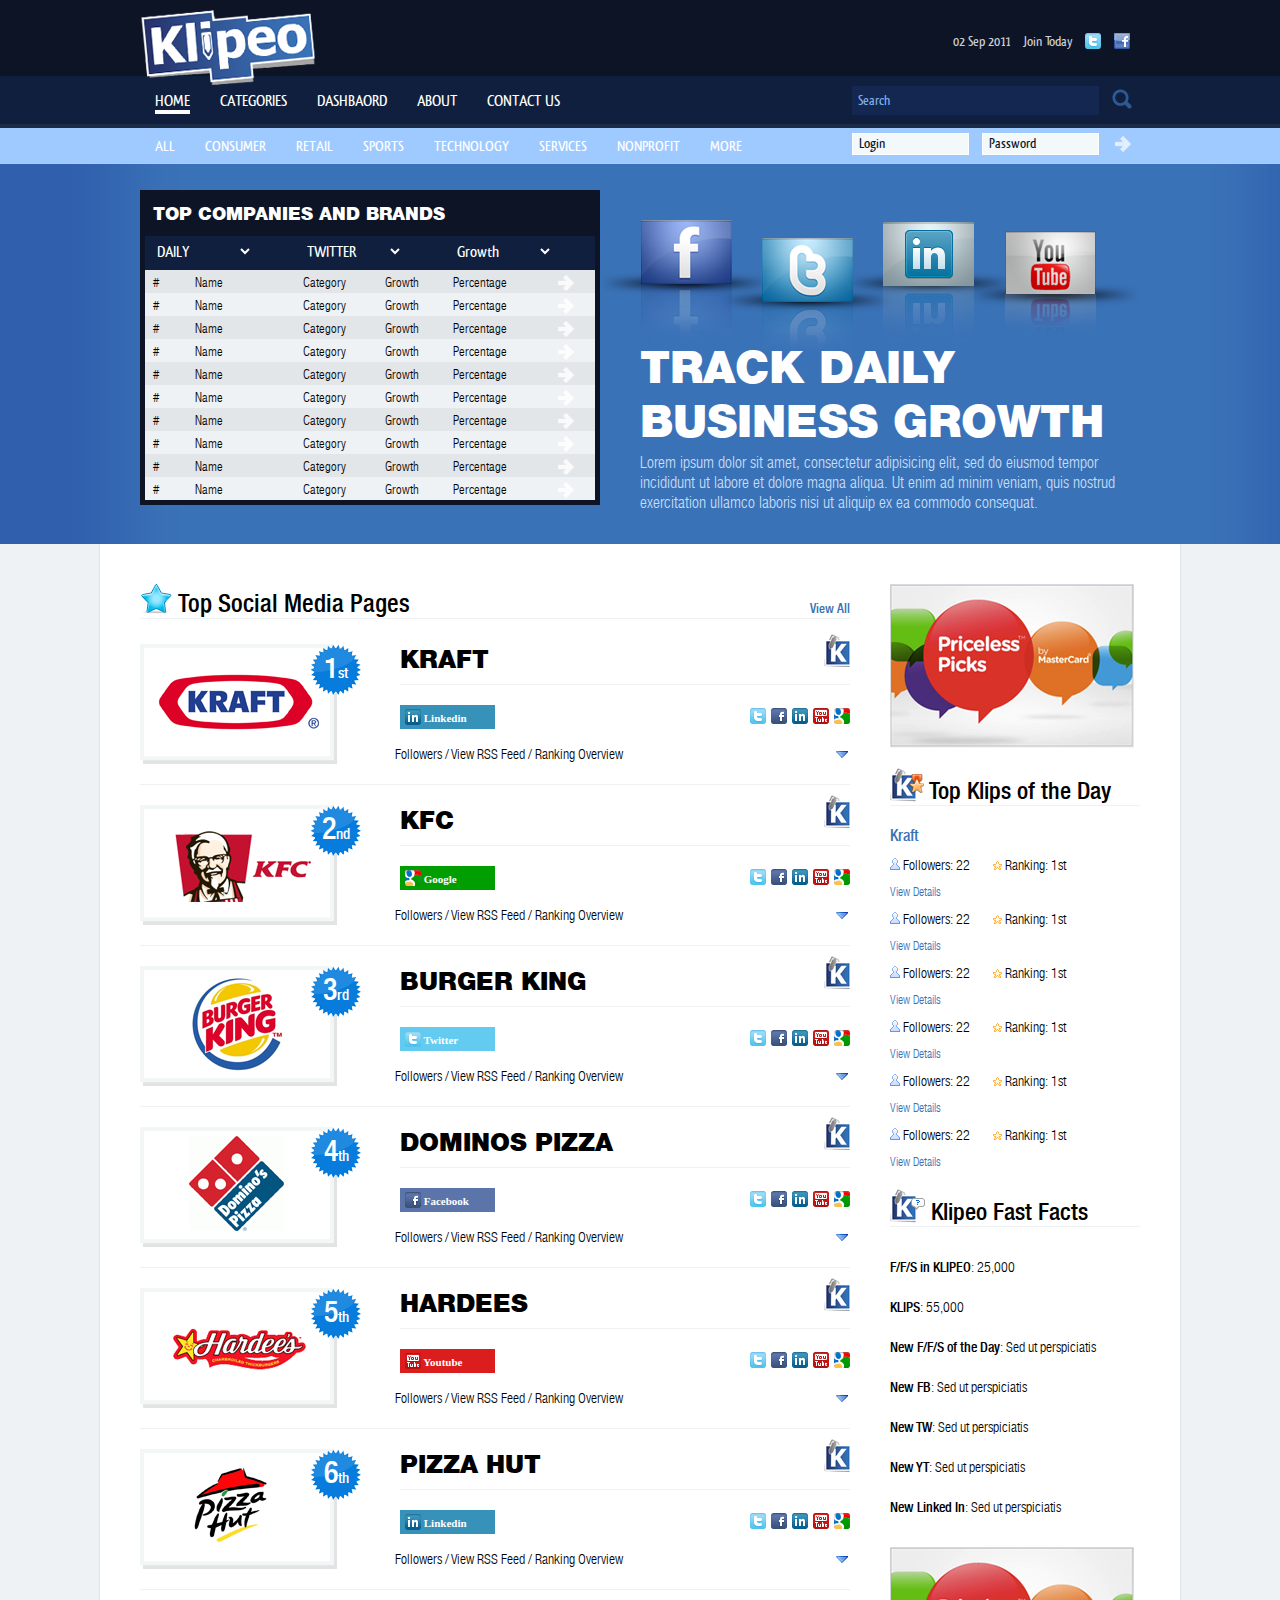
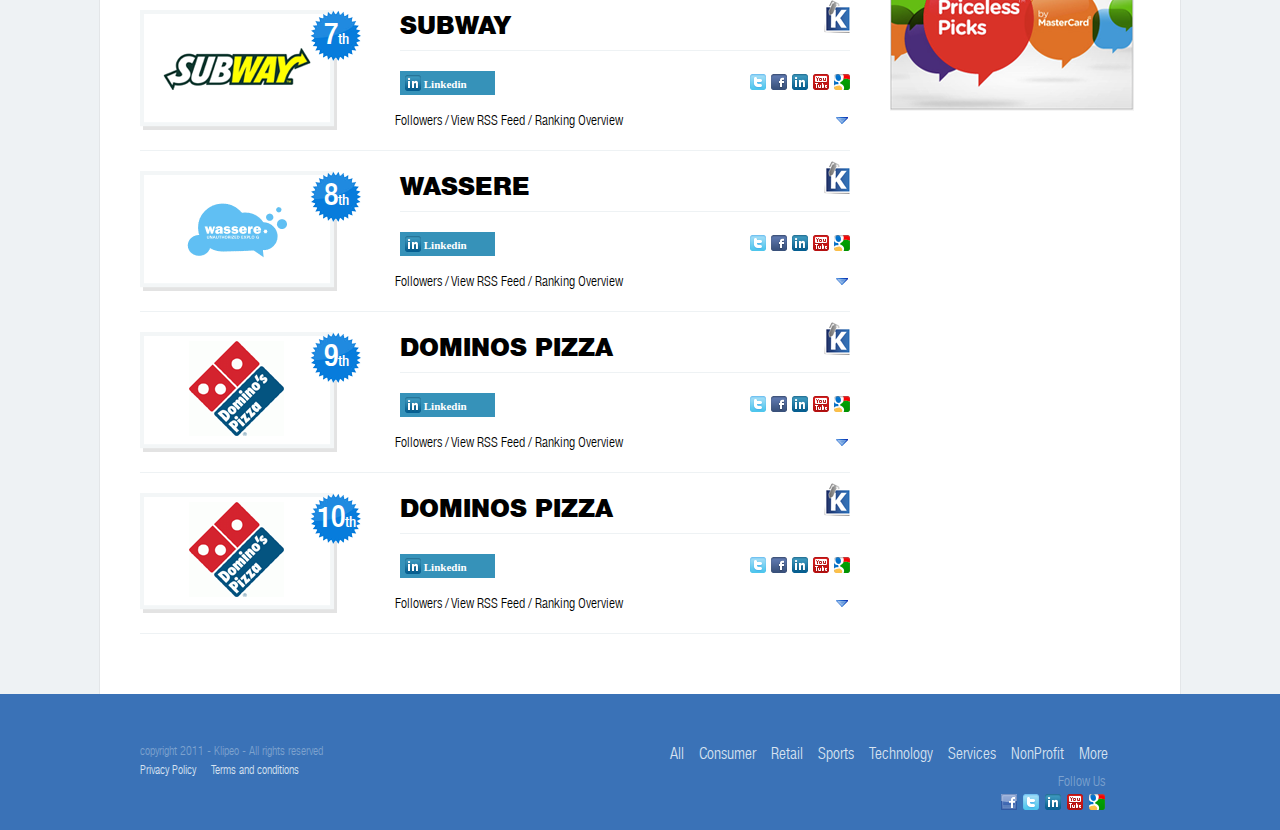
<file: index.html>
<!DOCTYPE html PUBLIC "-//W3C//DTD XHTML 1.0 Transitional//EN" "http://www.w3.org/TR/xhtml1/DTD/xhtml1-transitional.dtd">
<html xmlns="http://www.w3.org/1999/xhtml">
<head>
<meta http-equiv="Content-Type" content="text/html; charset=utf-8" />
<title>KLIPEO</title>
<link href="css/reset.css" rel="stylesheet" type="text/css" />
<link href="fonts/fonts.css" rel="stylesheet" type="text/css" />
<link href="css/global.css" rel="stylesheet" type="text/css" media="screen" />
<script type="text/javascript" src="js/jquery.js"></script>
<script src="SpryAssets/SpryCollapsiblePanel.js" type="text/javascript"></script>
<link href="SpryAssets/SpryCollapsiblePanel.css" rel="stylesheet" type="text/css" />
</head>

<body>
<div id="wrapper">
  <div id="header-container">
    <div id="header">
      <div class="logo"><a href="index.html"><img src="images/klipeo-logo.png" alt="Klipeo" width="176" height="75" border="0" /></a></div><!--end logo-->
      
      <div class="date">
        <span><a href="#">02 Sep 2011</a></span>
        <span><a href="#">Join Today</a></span>
        <span><a href="#"><img src="images/icon-m-twitter.png" alt="t" width="16" height="16" border="0" style="margin-bottom:-3px;" /></a></span>
        <span><a href="#"><img src="images/icon-m-facebook.png" alt="f" width="16" height="16" border="0" style="margin-bottom:-3px;"/></a></span>
      </div><!--end date-->
      
      <div class="clearfloat"></div>
      
      <div id="navigation">
        
        <div class="navigation-main">
        <ul>
          <li class="select"><a href="index.html">HOME</a></li>
          <li><a href="categories.html">CATEGORIES</a></li>
          <li><a href="dashboard.html">DASHBAORD</a></li>
          <li><a href="about.html">ABOUT</a></li>
          <li><a href="contact.html">CONTACT US</a></li>
        </ul>
        </div><!--end navigation main-->
        
        <div class="search">
          <form>
            <input name="search" type="text" value="Search" class="search-fld" />
            <input name="go" type="button" class="search-bt" />
          </form>
        </div><!-- end search -->
        
        <div class="clearfloat"></div>
        <div class="navigation-sub">
          <ul>
            <li><a href="all.html">ALL</a></li>
            <li><a href="consumer.html">CONSUMER</a></li>
            <li><a href="retail.html">RETAIL</a></li>
            <li><a href="sports.html">SPORTS</a></li>
            <li><a href="technology.html">TECHNOLOGY</a></li>
            <li><a href="services.html">SERVICES</a></li>
            <li><a href="nonprofit.html">NONPROFIT</a></li>
            <li><a href="more.html">MORE</a></li>
          </ul>
        </div><!--end navigation-sub-->
        
        <div class="login">
          <form>
            <input name="login" type="text" value="Login" id="login" class="login-fld" />
            <input name="password" type="text" value="Password" id="password" class="login-fld" />
            <input name="logingo" type="button" class="login-bt" value=" " />
          </form>
        </div><!--end login-->
      </div><!-- end navigation -->
    </div><!--end header-->
  </div><!--end header container-->
  
  <div class="clearfloat"></div>
  
  <div id="banner-container">
    <div id="banner">
      <div class="banner-left">
        <div class="banner-table">
        	<table width="100%" border="0" cellspacing="0" cellpadding="0">
            <thead class="thead">
              <tr>
                <th height="25" colspan="6" align="left" class="th-padd">TOP COMPANIES AND BRANDS</th>
              </tr>
             </thead>
             
             <thead class="thead2">
              <tr>
                <td colspan="2"class="th-padd2">
                 <select name="DAILY" class="th-drop" >
                  <option>DAILY</option>
                 </select>
                </td>
                <td colspan="2"class="th-padd2">
                 <select name="TWITTER" class="th-drop" >
                  <option>TWITTER</option>
                 </select>
                </td>
                <td colspan="2"class="th-padd2">
                 <select name="GROWTH" class="th-drop" >
                  <option>Growth</option>
                 </select>
                </td>
              </tr>
             </thead>
             <tbody>
              <tr class="td1">
                <td class="td-padd3"><a href="#3">#</a></td>
                <td class="td-padd3"><a href="#">Name</a></td>
                <td class="td-padd3"><a href="#">Category</a></td>
                <td class="td-padd3"><a href="#">Growth</a></td>
                <td class="td-padd3"><a href="#">Percentage</a></td>
                <td class="td-padd3"><a href="#">
                <img src="images/icon-arrow.png" alt="&gt;" width="20" height="21" border="0" class="table-arr" /></a>
                </td>
              </tr>
              <tr class="td2">
                <td class="td-padd3"><a href="#3">#</a></td>
                <td class="td-padd3"><a href="#">Name</a></td>
                <td class="td-padd3"><a href="#">Category</a></td>
                <td class="td-padd3"><a href="#">Growth</a></td>
                <td class="td-padd3"><a href="#">Percentage</a></td>
                <td class="td-padd3"><a href="#">
                <img src="images/icon-arrow.png" alt="&gt;" width="20" height="21" border="0" class="table-arr" /></a>
                </td>
              </tr>
              <tr class="td1">
                <td class="td-padd3"><a href="#3">#</a></td>
                <td class="td-padd3"><a href="#">Name</a></td>
                <td class="td-padd3"><a href="#">Category</a></td>
                <td class="td-padd3"><a href="#">Growth</a></td>
                <td class="td-padd3"><a href="#">Percentage</a></td>
                <td class="td-padd3"><a href="#">
                <img src="images/icon-arrow.png" alt="&gt;" width="20" height="21" border="0" class="table-arr" /></a>
                </td>
              </tr>
              <tr class="td2">
                <td class="td-padd3"><a href="#3">#</a></td>
                <td class="td-padd3"><a href="#">Name</a></td>
                <td class="td-padd3"><a href="#">Category</a></td>
                <td class="td-padd3"><a href="#">Growth</a></td>
                <td class="td-padd3"><a href="#">Percentage</a></td>
                <td class="td-padd3"><a href="#">
                <img src="images/icon-arrow.png" alt="&gt;" width="20" height="21" border="0" class="table-arr" /></a>
                </td>
              </tr>
              <tr class="td1">
                <td class="td-padd3"><a href="#3">#</a></td>
                <td class="td-padd3"><a href="#">Name</a></td>
                <td class="td-padd3"><a href="#">Category</a></td>
                <td class="td-padd3"><a href="#">Growth</a></td>
                <td class="td-padd3"><a href="#">Percentage</a></td>
                <td class="td-padd3"><a href="#">
                <img src="images/icon-arrow.png" alt="&gt;" width="20" height="21" border="0" class="table-arr" /></a>
                </td>
              </tr>
              <tr class="td2">
                <td class="td-padd3"><a href="#3">#</a></td>
                <td class="td-padd3"><a href="#">Name</a></td>
                <td class="td-padd3"><a href="#">Category</a></td>
                <td class="td-padd3"><a href="#">Growth</a></td>
                <td class="td-padd3"><a href="#">Percentage</a></td>
                <td class="td-padd3"><a href="#">
                <img src="images/icon-arrow.png" alt="&gt;" width="20" height="21" border="0" class="table-arr" /></a>
                </td>
              </tr>
              <tr class="td1">
                <td class="td-padd3"><a href="#3">#</a></td>
                <td class="td-padd3"><a href="#">Name</a></td>
                <td class="td-padd3"><a href="#">Category</a></td>
                <td class="td-padd3"><a href="#">Growth</a></td>
                <td class="td-padd3"><a href="#">Percentage</a></td>
                <td class="td-padd3"><a href="#">
                <img src="images/icon-arrow.png" alt="&gt;" width="20" height="21" border="0" class="table-arr" /></a>
                </td>
              </tr>
              <tr class="td2">
                <td class="td-padd3"><a href="#3">#</a></td>
                <td class="td-padd3"><a href="#">Name</a></td>
                <td class="td-padd3"><a href="#">Category</a></td>
                <td class="td-padd3"><a href="#">Growth</a></td>
                <td class="td-padd3"><a href="#">Percentage</a></td>
                <td class="td-padd3"><a href="#">
                <img src="images/icon-arrow.png" alt="&gt;" width="20" height="21" border="0" class="table-arr" /></a>
                </td>
              </tr>
              <tr class="td1">
                <td class="td-padd3"><a href="#3">#</a></td>
                <td class="td-padd3"><a href="#">Name</a></td>
                <td class="td-padd3"><a href="#">Category</a></td>
                <td class="td-padd3"><a href="#">Growth</a></td>
                <td class="td-padd3"><a href="#">Percentage</a></td>
                <td class="td-padd3"><a href="#">
                <img src="images/icon-arrow.png" alt="&gt;" width="20" height="21" border="0" class="table-arr" /></a>
                </td>
              </tr>
              <tr class="td2">
                <td class="td-padd3"><a href="#3">#</a></td>
                <td class="td-padd3"><a href="#">Name</a></td>
                <td class="td-padd3"><a href="#">Category</a></td>
                <td class="td-padd3"><a href="#">Growth</a></td>
                <td class="td-padd3"><a href="#">Percentage</a></td>
                <td class="td-padd3"><a href="#">
                <img src="images/icon-arrow.png" alt="&gt;" width="20" height="21" border="0" class="table-arr" /></a>
                </td>
              </tr>

             </tbody>
            </table>

        </div>
        
      </div><!-- end banner left-->
      <div class="banner-right">
        <h1>TRACK DAILY BUSINESS GROWTH</h1>
        <p>Lorem ipsum dolor sit amet, consectetur adipisicing elit, sed do eiusmod tempor incididunt ut labore et dolore magna aliqua. Ut enim ad minim veniam, quis nostrud exercitation ullamco laboris nisi ut aliquip ex ea commodo consequat.</p>
      </div><!--end banner right-->
    </div><!-- end banner-->
  </div><!-- end banner-container -->
  
  <div class="clearfloat"></div>
  
  <div id="content">
    <div class="content-left">
      <div class="content-header">
        <h1>
        <img src="images/icon-topmedia.png" alt=" " width="33" height="31" /> Top Social Media Pages</h1>
        <h2><a href="#">View All</a></h2>
      </div><!--end content-header-->
      
      <div class="clearfloat"></div>
      
      <!--------------BOX START---------------->
      <div class="stat-box">
      <div class="badge">1<sup>st</sup></div>
        <div class="comp-logo"> <a href="#"><img src="images/comp-kraft.png" alt="Kraft" width="197" height="120" border="0" /></a>
        </div> 
        <!--end comp-logo-->
        
        <div class="comp-info">
          <div class="comp-info-header">
            <h1>KRAFT</h1>
            <div class="klip"><a href="#"><img src="images/icon-klip.png" alt="K" width="26" height="33" border="0" /></a></div>
          </div><!--end comp-info-header-->
          
          <div class="clearfloat"></div>
          <div class="linkedin">
              <a href="#"><img src="images/icon-s-linkedin.png" alt="Ln" width="16" height="16" border="0" class="comp-img" /> Linkedin
              </a>
          </div>
          
          <div class="socialicons">
            <a href="#"><img src="images/icon-s-twitter.png" alt="t" border="0" /></a>
            <a href="#"><img src="images/icon-s-facebook.png" alt="f" border="0" /></a>
            <a href="#"><img src="images/icon-s-linkedin.png" alt="ln" border="0" /></a>
            <a href="#"><img src="images/icon-s-youtube.png" alt="yt" border="0" /></a>
            <a href="#"><img src="images/icon-s-google.png" alt="g" border="0" /></a>
          </div>
          
        </div><!--end comp-info-->
        <div class="clearfloat"></div>
        
        <div class="info-links">
        <div id="CollapsiblePanel1" class="CollapsiblePanel">
          <div class="CollapsiblePanelTab" tabindex="0">
          <p>Followers  /  View RSS Feed  / Ranking Overview</p>
          </div>
          <div class="CollapsiblePanelContent">
           
           <div class="info-box1">
             <h1><img src="images/icon-follow.png" width="14" height="15" alt=" " /> Followers</h1>
               <ul>
                 <li><a href="#">Total Growth Percentage</a></li>
                 <li><a href="#">Followers on Page</a> Today</li>
                 <li><a href="#">Followers on Page</a> Overall</li>
                 <li><a href="#">Social Media Followers</a> Today</li>
                 <li><a href="#">Social Media Followers</a> Overall</li>
               </ul>
           </div><!--end infobox1-->
           
           <div class="info-box2">
             <h1><img src="images/icon-rss.png" width="16" height="16" alt=" " /> View RSS Feed</h1>
               <ul>
                <li><a href="#">Todays News:</a> Sed ut perspiciatis unde </li>
                <li><a href="#">Top News:</a> Sed ut perspiciatis unde omnis </li>
                <li><a href="#">Yesterdays News:</a> Sed ut perspiciatis unde</li>
                <li><a href="#">Todays News:</a> Sed ut perspiciatis unde </li>
                <li><a href="#">Top News:</a> Sed ut perspiciatis unde omnis </li>
                <li><a href="#">Yesterdays News:</a> Sed ut perspiciatis unde</li>
               </ul>
           </div><!--end infobox1-->
           
           <div class="info-box3">
             <h1><img src="images/icon-rank.png" width="14" height="19" alt=" " /> Ranking Overview</h1>
               <ul>
                <li><a href="#">Daily Rank</a> 20%</li>
                <li><a href="#">Daily Rank</a> 1st</li>
                <li><a href="#">Daily Rank in Category</a> 20%</li>
                <li><a href="#">Daily Rank in Category</a> 1st</li>
                <li><a href="#">Overall Rank</a> 20%</li>
                <li><a href="#">Overall Rank</a> 1st</li>
                <li><a href="#">Overall Rank in Category</a> 20%</li>
                <li><a href="#">Overall Rank in Category</a> 1st</li>
               </ul>
           </div><!--end infobox1-->
          </div><!-- end collapsable table content-->
        </div><!--end collapsable-->
        </div><!--endinfo links-->
      </div><!--end stat-box-->
      <!--------------BOX END---------------->
      
      <!--------------BOX START---------------->
      <div class="stat-box">
      <div class="badge">2<sup>nd</sup></div>
        <div class="comp-logo"> <a href="#"><img src="images/comp-kfc.png" alt="Kraft" width="197" height="120" border="0" /></a>
        </div> 
        <!--end comp-logo-->
        
        <div class="comp-info">
          <div class="comp-info-header">
            <h1>KFC</h1>
            <div class="klip"><a href="#"><img src="images/icon-klip.png" alt="K" width="26" height="33" border="0" /></a></div>
          </div><!--end comp-info-header-->
          
          <div class="clearfloat"></div>
          <div class="google">
              <a href="#"><img src="images/icon-s-google.png" alt="Ln" width="16" height="16" border="0" class="comp-img" /> Google
              </a>
          </div>
          
          <div class="socialicons">
            <a href="#"><img src="images/icon-s-twitter.png" alt="t" border="0" /></a>
            <a href="#"><img src="images/icon-s-facebook.png" alt="f" border="0" /></a>
            <a href="#"><img src="images/icon-s-linkedin.png" alt="ln" border="0" /></a>
            <a href="#"><img src="images/icon-s-youtube.png" alt="yt" border="0" /></a>
            <a href="#"><img src="images/icon-s-google.png" alt="g" border="0" /></a>
          </div>
          
        </div><!--end comp-info-->
        <div class="clearfloat"></div>
        
        <div class="info-links">
        <div id="CollapsiblePanel2" class="CollapsiblePanel">
          <div class="CollapsiblePanelTab" tabindex="1">
          <p>Followers  /  View RSS Feed  / Ranking Overview</p>
          </div>
          <div class="CollapsiblePanelContent">
           
           <div class="info-box1">
             <h1><img src="images/icon-follow.png" width="14" height="15" alt=" " /> Followers</h1>
               <ul>
                 <li><a href="#">Total Growth Percentage</a></li>
                 <li><a href="#">Followers on Page</a> Today</li>
                 <li><a href="#">Followers on Page</a> Overall</li>
                 <li><a href="#">Social Media Followers</a> Today</li>
                 <li><a href="#">Social Media Followers</a> Overall</li>
               </ul>
           </div><!--end infobox1-->
           
           <div class="info-box2">
             <h1><img src="images/icon-rss.png" width="16" height="16" alt=" " /> View RSS Feed</h1>
               <ul>
                <li><a href="#">Todays News:</a> Sed ut perspiciatis unde </li>
                <li><a href="#">Top News:</a> Sed ut perspiciatis unde omnis </li>
                <li><a href="#">Yesterdays News:</a> Sed ut perspiciatis unde</li>
                <li><a href="#">Todays News:</a> Sed ut perspiciatis unde </li>
                <li><a href="#">Top News:</a> Sed ut perspiciatis unde omnis </li>
                <li><a href="#">Yesterdays News:</a> Sed ut perspiciatis unde</li>
               </ul>
           </div><!--end infobox1-->
           
           <div class="info-box3">
             <h1><img src="images/icon-rank.png" width="14" height="19" alt=" " /> Ranking Overview</h1>
               <ul>
                <li><a href="#">Daily Rank</a> 20%</li>
                <li><a href="#">Daily Rank</a> 1st</li>
                <li><a href="#">Daily Rank in Category</a> 20%</li>
                <li><a href="#">Daily Rank in Category</a> 1st</li>
                <li><a href="#">Overall Rank</a> 20%</li>
                <li><a href="#">Overall Rank</a> 1st</li>
                <li><a href="#">Overall Rank in Category</a> 20%</li>
                <li><a href="#">Overall Rank in Category</a> 1st</li>
               </ul>
           </div><!--end infobox1-->
          </div><!-- end collapsable table content-->
        </div><!--end collapsable-->
        </div><!--endinfo links-->
      </div><!--end stat-box-->
      <!--------------BOX END---------------->    
    
      <!--------------BOX START---------------->
      <div class="stat-box">
      <div class="badge">3<sup>rd</sup></div>
        <div class="comp-logo"> <a href="#"><img src="images/comp-burgerking.png" alt="Kraft" width="197" height="120" border="0" /></a>
        </div> 
        <!--end comp-logo-->
        
        <div class="comp-info">
          <div class="comp-info-header">
            <h1>BURGER KING</h1>
            <div class="klip"><a href="#"><img src="images/icon-klip.png" alt="K" width="26" height="33" border="0" /></a></div>
          </div><!--end comp-info-header-->
          
          <div class="clearfloat"></div>
          <div class="twitter">
              <a href="#"><img src="images/icon-s-twitter.png" alt="Ln" width="16" height="16" border="0" class="comp-img" /> Twitter
              </a>
          </div>
          
          <div class="socialicons">
            <a href="#"><img src="images/icon-s-twitter.png" alt="t" border="0" /></a>
            <a href="#"><img src="images/icon-s-facebook.png" alt="f" border="0" /></a>
            <a href="#"><img src="images/icon-s-linkedin.png" alt="ln" border="0" /></a>
            <a href="#"><img src="images/icon-s-youtube.png" alt="yt" border="0" /></a>
            <a href="#"><img src="images/icon-s-google.png" alt="g" border="0" /></a>
          </div>
          
        </div><!--end comp-info-->
        <div class="clearfloat"></div>
        
        <div class="info-links">
        <div id="CollapsiblePanel3" class="CollapsiblePanel">
          <div class="CollapsiblePanelTab" tabindex="2">
          <p>Followers  /  View RSS Feed  / Ranking Overview</p>
          </div>
          <div class="CollapsiblePanelContent">
           
           <div class="info-box1">
             <h1><img src="images/icon-follow.png" width="14" height="15" alt=" " /> Followers</h1>
               <ul>
                 <li><a href="#">Total Growth Percentage</a></li>
                 <li><a href="#">Followers on Page</a> Today</li>
                 <li><a href="#">Followers on Page</a> Overall</li>
                 <li><a href="#">Social Media Followers</a> Today</li>
                 <li><a href="#">Social Media Followers</a> Overall</li>
               </ul>
           </div><!--end infobox1-->
           
           <div class="info-box2">
             <h1><img src="images/icon-rss.png" width="16" height="16" alt=" " /> View RSS Feed</h1>
               <ul>
                <li><a href="#">Todays News:</a> Sed ut perspiciatis unde </li>
                <li><a href="#">Top News:</a> Sed ut perspiciatis unde omnis </li>
                <li><a href="#">Yesterdays News:</a> Sed ut perspiciatis unde</li>
                <li><a href="#">Todays News:</a> Sed ut perspiciatis unde </li>
                <li><a href="#">Top News:</a> Sed ut perspiciatis unde omnis </li>
                <li><a href="#">Yesterdays News:</a> Sed ut perspiciatis unde</li>
               </ul>
           </div><!--end infobox1-->
           
           <div class="info-box3">
             <h1><img src="images/icon-rank.png" width="14" height="19" alt=" " /> Ranking Overview</h1>
               <ul>
                <li><a href="#">Daily Rank</a> 20%</li>
                <li><a href="#">Daily Rank</a> 1st</li>
                <li><a href="#">Daily Rank in Category</a> 20%</li>
                <li><a href="#">Daily Rank in Category</a> 1st</li>
                <li><a href="#">Overall Rank</a> 20%</li>
                <li><a href="#">Overall Rank</a> 1st</li>
                <li><a href="#">Overall Rank in Category</a> 20%</li>
                <li><a href="#">Overall Rank in Category</a> 1st</li>
               </ul>
           </div><!--end infobox1-->
          </div><!-- end collapsable table content-->
        </div><!--end collapsable-->
        </div><!--endinfo links-->
      </div><!--end stat-box-->
      <!--------------BOX END---------------->    
    
      <!--------------BOX START---------------->
      <div class="stat-box">
      <div class="badge">4<sup>th</sup></div>
        <div class="comp-logo"> <a href="#"><img src="images/comp-dominos.png" alt="Kraft" width="197" height="120" border="0" /></a>
        </div> 
        <!--end comp-logo-->
        
        <div class="comp-info">
          <div class="comp-info-header">
            <h1>DOMINOS PIZZA</h1>
            <div class="klip"><a href="#"><img src="images/icon-klip.png" alt="K" width="26" height="33" border="0" /></a></div>
          </div><!--end comp-info-header-->
          
          <div class="clearfloat"></div>
          <div class="facebook">
              <a href="#"><img src="images/icon-s-facebook.png" alt="Ln" width="16" height="16" border="0" class="comp-img" /> Facebook
              </a>
          </div>
          
          <div class="socialicons">
            <a href="#"><img src="images/icon-s-twitter.png" alt="t" border="0" /></a>
            <a href="#"><img src="images/icon-s-facebook.png" alt="f" border="0" /></a>
            <a href="#"><img src="images/icon-s-linkedin.png" alt="ln" border="0" /></a>
            <a href="#"><img src="images/icon-s-youtube.png" alt="yt" border="0" /></a>
            <a href="#"><img src="images/icon-s-google.png" alt="g" border="0" /></a>
          </div>
          
        </div><!--end comp-info-->
        <div class="clearfloat"></div>
        
        <div class="info-links">
        <div id="CollapsiblePanel4" class="CollapsiblePanel">
          <div class="CollapsiblePanelTab" tabindex="3">
          <p>Followers  /  View RSS Feed  / Ranking Overview</p>
          </div>
          <div class="CollapsiblePanelContent">
           
           <div class="info-box1">
             <h1><img src="images/icon-follow.png" width="14" height="15" alt=" " /> Followers</h1>
               <ul>
                 <li><a href="#">Total Growth Percentage</a></li>
                 <li><a href="#">Followers on Page</a> Today</li>
                 <li><a href="#">Followers on Page</a> Overall</li>
                 <li><a href="#">Social Media Followers</a> Today</li>
                 <li><a href="#">Social Media Followers</a> Overall</li>
               </ul>
           </div><!--end infobox1-->
           
           <div class="info-box2">
             <h1><img src="images/icon-rss.png" width="16" height="16" alt=" " /> View RSS Feed</h1>
               <ul>
                <li><a href="#">Todays News:</a> Sed ut perspiciatis unde </li>
                <li><a href="#">Top News:</a> Sed ut perspiciatis unde omnis </li>
                <li><a href="#">Yesterdays News:</a> Sed ut perspiciatis unde</li>
                <li><a href="#">Todays News:</a> Sed ut perspiciatis unde </li>
                <li><a href="#">Top News:</a> Sed ut perspiciatis unde omnis </li>
                <li><a href="#">Yesterdays News:</a> Sed ut perspiciatis unde</li>
               </ul>
           </div><!--end infobox1-->
           
           <div class="info-box3">
             <h1><img src="images/icon-rank.png" width="14" height="19" alt=" " /> Ranking Overview</h1>
               <ul>
                <li><a href="#">Daily Rank</a> 20%</li>
                <li><a href="#">Daily Rank</a> 1st</li>
                <li><a href="#">Daily Rank in Category</a> 20%</li>
                <li><a href="#">Daily Rank in Category</a> 1st</li>
                <li><a href="#">Overall Rank</a> 20%</li>
                <li><a href="#">Overall Rank</a> 1st</li>
                <li><a href="#">Overall Rank in Category</a> 20%</li>
                <li><a href="#">Overall Rank in Category</a> 1st</li>
               </ul>
           </div><!--end infobox1-->
          </div><!-- end collapsable table content-->
        </div><!--end collapsable-->
        </div><!--endinfo links-->
      </div><!--end stat-box-->
      <!--------------BOX END---------------->    
    
      <!--------------BOX START---------------->
      <div class="stat-box">
      <div class="badge">5<sup>th</sup></div>
        <div class="comp-logo"> <a href="#"><img src="images/comp-hardees.png" alt="Kraft" width="197" height="120" border="0" /></a>
        </div> 
        <!--end comp-logo-->
        
        <div class="comp-info">
          <div class="comp-info-header">
            <h1>HARDEES</h1>
            <div class="klip"><a href="#"><img src="images/icon-klip.png" alt="K" width="26" height="33" border="0" /></a></div>
          </div><!--end comp-info-header-->
          
          <div class="clearfloat"></div>
          <div class="youtube">
              <a href="#"><img src="images/icon-s-youtube.png" alt="Ln" width="16" height="16" border="0" class="comp-img" /> Youtube
              </a>
          </div>
          
          <div class="socialicons">
            <a href="#"><img src="images/icon-s-twitter.png" alt="t" border="0" /></a>
            <a href="#"><img src="images/icon-s-facebook.png" alt="f" border="0" /></a>
            <a href="#"><img src="images/icon-s-linkedin.png" alt="ln" border="0" /></a>
            <a href="#"><img src="images/icon-s-youtube.png" alt="yt" border="0" /></a>
            <a href="#"><img src="images/icon-s-google.png" alt="g" border="0" /></a>
          </div>
          
        </div><!--end comp-info-->
        <div class="clearfloat"></div>
        
        <div class="info-links">
        <div id="CollapsiblePanel5" class="CollapsiblePanel">
          <div class="CollapsiblePanelTab" tabindex="4">
          <p>Followers  /  View RSS Feed  / Ranking Overview</p>
          </div>
          <div class="CollapsiblePanelContent">
           
           <div class="info-box1">
             <h1><img src="images/icon-follow.png" width="14" height="15" alt=" " /> Followers</h1>
               <ul>
                 <li><a href="#">Total Growth Percentage</a></li>
                 <li><a href="#">Followers on Page</a> Today</li>
                 <li><a href="#">Followers on Page</a> Overall</li>
                 <li><a href="#">Social Media Followers</a> Today</li>
                 <li><a href="#">Social Media Followers</a> Overall</li>
               </ul>
           </div><!--end infobox1-->
           
           <div class="info-box2">
             <h1><img src="images/icon-rss.png" width="16" height="16" alt=" " /> View RSS Feed</h1>
               <ul>
                <li><a href="#">Todays News:</a> Sed ut perspiciatis unde </li>
                <li><a href="#">Top News:</a> Sed ut perspiciatis unde omnis </li>
                <li><a href="#">Yesterdays News:</a> Sed ut perspiciatis unde</li>
                <li><a href="#">Todays News:</a> Sed ut perspiciatis unde </li>
                <li><a href="#">Top News:</a> Sed ut perspiciatis unde omnis </li>
                <li><a href="#">Yesterdays News:</a> Sed ut perspiciatis unde</li>
               </ul>
           </div><!--end infobox1-->
           
           <div class="info-box3">
             <h1><img src="images/icon-rank.png" width="14" height="19" alt=" " /> Ranking Overview</h1>
               <ul>
                <li><a href="#">Daily Rank</a> 20%</li>
                <li><a href="#">Daily Rank</a> 1st</li>
                <li><a href="#">Daily Rank in Category</a> 20%</li>
                <li><a href="#">Daily Rank in Category</a> 1st</li>
                <li><a href="#">Overall Rank</a> 20%</li>
                <li><a href="#">Overall Rank</a> 1st</li>
                <li><a href="#">Overall Rank in Category</a> 20%</li>
                <li><a href="#">Overall Rank in Category</a> 1st</li>
               </ul>
           </div><!--end infobox1-->
          </div><!-- end collapsable table content-->
        </div><!--end collapsable-->
        </div><!--endinfo links-->
      </div><!--end stat-box-->
      <!--------------BOX END---------------->    
    
      <!--------------BOX START---------------->
      <div class="stat-box">
      <div class="badge">6<sup>th</sup></div>
        <div class="comp-logo"> <a href="#"><img src="images/comp-pizzahut.png" alt="Kraft" width="197" height="120" border="0" /></a>
        </div> 
        <!--end comp-logo-->
        
        <div class="comp-info">
          <div class="comp-info-header">
            <h1>PIZZA HUT</h1>
            <div class="klip"><a href="#"><img src="images/icon-klip.png" alt="K" width="26" height="33" border="0" /></a></div>
          </div><!--end comp-info-header-->
          
          <div class="clearfloat"></div>
          <div class="linkedin">
              <a href="#"><img src="images/icon-s-linkedin.png" alt="Ln" width="16" height="16" border="0" class="comp-img" /> Linkedin
              </a>
          </div>
          
          <div class="socialicons">
            <a href="#"><img src="images/icon-s-twitter.png" alt="t" border="0" /></a>
            <a href="#"><img src="images/icon-s-facebook.png" alt="f" border="0" /></a>
            <a href="#"><img src="images/icon-s-linkedin.png" alt="ln" border="0" /></a>
            <a href="#"><img src="images/icon-s-youtube.png" alt="yt" border="0" /></a>
            <a href="#"><img src="images/icon-s-google.png" alt="g" border="0" /></a>
          </div>
          
        </div><!--end comp-info-->
        <div class="clearfloat"></div>
        
        <div class="info-links">
        <div id="CollapsiblePanel6" class="CollapsiblePanel">
          <div class="CollapsiblePanelTab" tabindex="5">
          <p>Followers  /  View RSS Feed  / Ranking Overview</p>
          </div>
          <div class="CollapsiblePanelContent">
           
           <div class="info-box1">
             <h1><img src="images/icon-follow.png" width="14" height="15" alt=" " /> Followers</h1>
               <ul>
                 <li><a href="#">Total Growth Percentage</a></li>
                 <li><a href="#">Followers on Page</a> Today</li>
                 <li><a href="#">Followers on Page</a> Overall</li>
                 <li><a href="#">Social Media Followers</a> Today</li>
                 <li><a href="#">Social Media Followers</a> Overall</li>
               </ul>
           </div><!--end infobox1-->
           
           <div class="info-box2">
             <h1><img src="images/icon-rss.png" width="16" height="16" alt=" " /> View RSS Feed</h1>
               <ul>
                <li><a href="#">Todays News:</a> Sed ut perspiciatis unde </li>
                <li><a href="#">Top News:</a> Sed ut perspiciatis unde omnis </li>
                <li><a href="#">Yesterdays News:</a> Sed ut perspiciatis unde</li>
                <li><a href="#">Todays News:</a> Sed ut perspiciatis unde </li>
                <li><a href="#">Top News:</a> Sed ut perspiciatis unde omnis </li>
                <li><a href="#">Yesterdays News:</a> Sed ut perspiciatis unde</li>
               </ul>
           </div><!--end infobox1-->
           
           <div class="info-box3">
             <h1><img src="images/icon-rank.png" width="14" height="19" alt=" " /> Ranking Overview</h1>
               <ul>
                <li><a href="#">Daily Rank</a> 20%</li>
                <li><a href="#">Daily Rank</a> 1st</li>
                <li><a href="#">Daily Rank in Category</a> 20%</li>
                <li><a href="#">Daily Rank in Category</a> 1st</li>
                <li><a href="#">Overall Rank</a> 20%</li>
                <li><a href="#">Overall Rank</a> 1st</li>
                <li><a href="#">Overall Rank in Category</a> 20%</li>
                <li><a href="#">Overall Rank in Category</a> 1st</li>
               </ul>
           </div><!--end infobox1-->
          </div><!-- end collapsable table content-->
        </div><!--end collapsable-->
        </div><!--endinfo links-->
      </div><!--end stat-box-->
      <!--------------BOX END---------------->    
    
      <!--------------BOX START---------------->
      <div class="stat-box">
      <div class="badge">7<sup>th</sup></div>
        <div class="comp-logo"> <a href="#"><img src="images/comp-subway.png" alt="Kraft" width="197" height="120" border="0" /></a>
        </div> 
        <!--end comp-logo-->
        
        <div class="comp-info">
          <div class="comp-info-header">
            <h1>SUBWAY</h1>
            <div class="klip"><a href="#"><img src="images/icon-klip.png" alt="K" width="26" height="33" border="0" /></a></div>
          </div><!--end comp-info-header-->
          
          <div class="clearfloat"></div>
          <div class="linkedin">
              <a href="#"><img src="images/icon-s-linkedin.png" alt="Ln" width="16" height="16" border="0" class="comp-img" /> Linkedin
              </a>
          </div>
          
          <div class="socialicons">
            <a href="#"><img src="images/icon-s-twitter.png" alt="t" border="0" /></a>
            <a href="#"><img src="images/icon-s-facebook.png" alt="f" border="0" /></a>
            <a href="#"><img src="images/icon-s-linkedin.png" alt="ln" border="0" /></a>
            <a href="#"><img src="images/icon-s-youtube.png" alt="yt" border="0" /></a>
            <a href="#"><img src="images/icon-s-google.png" alt="g" border="0" /></a>
          </div>
          
        </div><!--end comp-info-->
        <div class="clearfloat"></div>
        
        <div class="info-links">
        <div id="CollapsiblePanel7" class="CollapsiblePanel">
          <div class="CollapsiblePanelTab" tabindex="6">
          <p>Followers  /  View RSS Feed  / Ranking Overview</p>
          </div>
          <div class="CollapsiblePanelContent">
           
           <div class="info-box1">
             <h1><img src="images/icon-follow.png" width="14" height="15" alt=" " /> Followers</h1>
               <ul>
                 <li><a href="#">Total Growth Percentage</a></li>
                 <li><a href="#">Followers on Page</a> Today</li>
                 <li><a href="#">Followers on Page</a> Overall</li>
                 <li><a href="#">Social Media Followers</a> Today</li>
                 <li><a href="#">Social Media Followers</a> Overall</li>
               </ul>
           </div><!--end infobox1-->
           
           <div class="info-box2">
             <h1><img src="images/icon-rss.png" width="16" height="16" alt=" " /> View RSS Feed</h1>
               <ul>
                <li><a href="#">Todays News:</a> Sed ut perspiciatis unde </li>
                <li><a href="#">Top News:</a> Sed ut perspiciatis unde omnis </li>
                <li><a href="#">Yesterdays News:</a> Sed ut perspiciatis unde</li>
                <li><a href="#">Todays News:</a> Sed ut perspiciatis unde </li>
                <li><a href="#">Top News:</a> Sed ut perspiciatis unde omnis </li>
                <li><a href="#">Yesterdays News:</a> Sed ut perspiciatis unde</li>
               </ul>
           </div><!--end infobox1-->
           
           <div class="info-box3">
             <h1><img src="images/icon-rank.png" width="14" height="19" alt=" " /> Ranking Overview</h1>
               <ul>
                <li><a href="#">Daily Rank</a> 20%</li>
                <li><a href="#">Daily Rank</a> 1st</li>
                <li><a href="#">Daily Rank in Category</a> 20%</li>
                <li><a href="#">Daily Rank in Category</a> 1st</li>
                <li><a href="#">Overall Rank</a> 20%</li>
                <li><a href="#">Overall Rank</a> 1st</li>
                <li><a href="#">Overall Rank in Category</a> 20%</li>
                <li><a href="#">Overall Rank in Category</a> 1st</li>
               </ul>
           </div><!--end infobox1-->
          </div><!-- end collapsable table content-->
        </div><!--end collapsable-->
        </div><!--endinfo links-->
      </div><!--end stat-box-->
      <!--------------BOX END---------------->    
    
      <!--------------BOX START---------------->
      <div class="stat-box">
      <div class="badge">8<sup>th</sup></div>
        <div class="comp-logo"> <a href="#"><img src="images/comp-wassere.png" alt="Kraft" width="197" height="120" border="0" /></a>
        </div> 
        <!--end comp-logo-->
        
        <div class="comp-info">
          <div class="comp-info-header">
            <h1>WASSERE</h1>
            <div class="klip"><a href="#"><img src="images/icon-klip.png" alt="K" width="26" height="33" border="0" /></a></div>
          </div><!--end comp-info-header-->
          
          <div class="clearfloat"></div>
          <div class="linkedin">
              <a href="#"><img src="images/icon-s-linkedin.png" alt="Ln" width="16" height="16" border="0" class="comp-img" /> Linkedin
              </a>
          </div>
          
          <div class="socialicons">
            <a href="#"><img src="images/icon-s-twitter.png" alt="t" border="0" /></a>
            <a href="#"><img src="images/icon-s-facebook.png" alt="f" border="0" /></a>
            <a href="#"><img src="images/icon-s-linkedin.png" alt="ln" border="0" /></a>
            <a href="#"><img src="images/icon-s-youtube.png" alt="yt" border="0" /></a>
            <a href="#"><img src="images/icon-s-google.png" alt="g" border="0" /></a>
          </div>
          
        </div><!--end comp-info-->
        <div class="clearfloat"></div>
        
        <div class="info-links">
        <div id="CollapsiblePanel8" class="CollapsiblePanel">
          <div class="CollapsiblePanelTab" tabindex="7">
          <p>Followers  /  View RSS Feed  / Ranking Overview</p>
          </div>
          <div class="CollapsiblePanelContent">
           
           <div class="info-box1">
             <h1><img src="images/icon-follow.png" width="14" height="15" alt=" " /> Followers</h1>
               <ul>
                 <li><a href="#">Total Growth Percentage</a></li>
                 <li><a href="#">Followers on Page</a> Today</li>
                 <li><a href="#">Followers on Page</a> Overall</li>
                 <li><a href="#">Social Media Followers</a> Today</li>
                 <li><a href="#">Social Media Followers</a> Overall</li>
               </ul>
           </div><!--end infobox1-->
           
           <div class="info-box2">
             <h1><img src="images/icon-rss.png" width="16" height="16" alt=" " /> View RSS Feed</h1>
               <ul>
                <li><a href="#">Todays News:</a> Sed ut perspiciatis unde </li>
                <li><a href="#">Top News:</a> Sed ut perspiciatis unde omnis </li>
                <li><a href="#">Yesterdays News:</a> Sed ut perspiciatis unde</li>
                <li><a href="#">Todays News:</a> Sed ut perspiciatis unde </li>
                <li><a href="#">Top News:</a> Sed ut perspiciatis unde omnis </li>
                <li><a href="#">Yesterdays News:</a> Sed ut perspiciatis unde</li>
               </ul>
           </div><!--end infobox1-->
           
           <div class="info-box3">
             <h1><img src="images/icon-rank.png" width="14" height="19" alt=" " /> Ranking Overview</h1>
               <ul>
                <li><a href="#">Daily Rank</a> 20%</li>
                <li><a href="#">Daily Rank</a> 1st</li>
                <li><a href="#">Daily Rank in Category</a> 20%</li>
                <li><a href="#">Daily Rank in Category</a> 1st</li>
                <li><a href="#">Overall Rank</a> 20%</li>
                <li><a href="#">Overall Rank</a> 1st</li>
                <li><a href="#">Overall Rank in Category</a> 20%</li>
                <li><a href="#">Overall Rank in Category</a> 1st</li>
               </ul>
           </div><!--end infobox1-->
          </div><!-- end collapsable table content-->
        </div><!--end collapsable-->
        </div><!--endinfo links-->
      </div><!--end stat-box-->
      <!--------------BOX END---------------->    
    
      <!--------------BOX START---------------->
      <div class="stat-box">
      <div class="badge">9<sup>th</sup></div>
        <div class="comp-logo"> <a href="#"><img src="images/comp-dominos.png" alt="Kraft" width="197" height="120" border="0" /></a>
        </div> 
        <!--end comp-logo-->
        
        <div class="comp-info">
          <div class="comp-info-header">
            <h1>DOMINOS PIZZA</h1>
            <div class="klip"><a href="#"><img src="images/icon-klip.png" alt="K" width="26" height="33" border="0" /></a></div>
          </div><!--end comp-info-header-->
          
          <div class="clearfloat"></div>
          <div class="linkedin">
              <a href="#"><img src="images/icon-s-linkedin.png" alt="Ln" width="16" height="16" border="0" class="comp-img" /> Linkedin
              </a>
          </div>
          
          <div class="socialicons">
            <a href="#"><img src="images/icon-s-twitter.png" alt="t" border="0" /></a>
            <a href="#"><img src="images/icon-s-facebook.png" alt="f" border="0" /></a>
            <a href="#"><img src="images/icon-s-linkedin.png" alt="ln" border="0" /></a>
            <a href="#"><img src="images/icon-s-youtube.png" alt="yt" border="0" /></a>
            <a href="#"><img src="images/icon-s-google.png" alt="g" border="0" /></a>
          </div>
          
        </div><!--end comp-info-->
        <div class="clearfloat"></div>
        
        <div class="info-links">
        <div id="CollapsiblePanel9" class="CollapsiblePanel">
          <div class="CollapsiblePanelTab" tabindex="8">
          <p>Followers  /  View RSS Feed  / Ranking Overview</p>
          </div>
          <div class="CollapsiblePanelContent">
           
           <div class="info-box1">
             <h1><img src="images/icon-follow.png" width="14" height="15" alt=" " /> Followers</h1>
               <ul>
                 <li><a href="#">Total Growth Percentage</a></li>
                 <li><a href="#">Followers on Page</a> Today</li>
                 <li><a href="#">Followers on Page</a> Overall</li>
                 <li><a href="#">Social Media Followers</a> Today</li>
                 <li><a href="#">Social Media Followers</a> Overall</li>
               </ul>
           </div><!--end infobox1-->
           
           <div class="info-box2">
             <h1><img src="images/icon-rss.png" width="16" height="16" alt=" " /> View RSS Feed</h1>
               <ul>
                <li><a href="#">Todays News:</a> Sed ut perspiciatis unde </li>
                <li><a href="#">Top News:</a> Sed ut perspiciatis unde omnis </li>
                <li><a href="#">Yesterdays News:</a> Sed ut perspiciatis unde</li>
                <li><a href="#">Todays News:</a> Sed ut perspiciatis unde </li>
                <li><a href="#">Top News:</a> Sed ut perspiciatis unde omnis </li>
                <li><a href="#">Yesterdays News:</a> Sed ut perspiciatis unde</li>
               </ul>
           </div><!--end infobox1-->
           
           <div class="info-box3">
             <h1><img src="images/icon-rank.png" width="14" height="19" alt=" " /> Ranking Overview</h1>
               <ul>
                <li><a href="#">Daily Rank</a> 20%</li>
                <li><a href="#">Daily Rank</a> 1st</li>
                <li><a href="#">Daily Rank in Category</a> 20%</li>
                <li><a href="#">Daily Rank in Category</a> 1st</li>
                <li><a href="#">Overall Rank</a> 20%</li>
                <li><a href="#">Overall Rank</a> 1st</li>
                <li><a href="#">Overall Rank in Category</a> 20%</li>
                <li><a href="#">Overall Rank in Category</a> 1st</li>
               </ul>
           </div><!--end infobox1-->
          </div><!-- end collapsable table content-->
        </div><!--end collapsable-->
        </div><!--endinfo links-->
      </div><!--end stat-box-->
      <!--------------BOX END---------------->    
    
      <!--------------BOX START---------------->
      <div class="stat-box">
      <div class="badge">10<sup>th</sup></div>
        <div class="comp-logo"> <a href="#"><img src="images/comp-dominos.png" alt="Kraft" width="197" height="120" border="0" /></a>
        </div> 
        <!--end comp-logo-->
        
        <div class="comp-info">
          <div class="comp-info-header">
            <h1>DOMINOS PIZZA</h1>
            <div class="klip"><a href="#"><img src="images/icon-klip.png" alt="K" width="26" height="33" border="0" /></a></div>
          </div><!--end comp-info-header-->
          
          <div class="clearfloat"></div>
          <div class="linkedin">
              <a href="#"><img src="images/icon-s-linkedin.png" alt="Ln" width="16" height="16" border="0" class="comp-img" /> Linkedin
              </a>
          </div>
          
          <div class="socialicons">
            <a href="#"><img src="images/icon-s-twitter.png" alt="t" border="0" /></a>
            <a href="#"><img src="images/icon-s-facebook.png" alt="f" border="0" /></a>
            <a href="#"><img src="images/icon-s-linkedin.png" alt="ln" border="0" /></a>
            <a href="#"><img src="images/icon-s-youtube.png" alt="yt" border="0" /></a>
            <a href="#"><img src="images/icon-s-google.png" alt="g" border="0" /></a>
          </div>
          
        </div><!--end comp-info-->
        <div class="clearfloat"></div>
        
        <div class="info-links">
        <div id="CollapsiblePanel10" class="CollapsiblePanel">
          <div class="CollapsiblePanelTab" tabindex="9">
          <p>Followers  /  View RSS Feed  / Ranking Overview</p>
          </div>
          <div class="CollapsiblePanelContent">
           
           <div class="info-box1">
             <h1><img src="images/icon-follow.png" width="14" height="15" alt=" " /> Followers</h1>
               <ul>
                 <li><a href="#">Total Growth Percentage</a></li>
                 <li><a href="#">Followers on Page</a> Today</li>
                 <li><a href="#">Followers on Page</a> Overall</li>
                 <li><a href="#">Social Media Followers</a> Today</li>
                 <li><a href="#">Social Media Followers</a> Overall</li>
               </ul>
           </div><!--end infobox1-->
           
           <div class="info-box2">
             <h1><img src="images/icon-rss.png" width="16" height="16" alt=" " /> View RSS Feed</h1>
               <ul>
                <li><a href="#">Todays News:</a> Sed ut perspiciatis unde </li>
                <li><a href="#">Top News:</a> Sed ut perspiciatis unde omnis </li>
                <li><a href="#">Yesterdays News:</a> Sed ut perspiciatis unde</li>
                <li><a href="#">Todays News:</a> Sed ut perspiciatis unde </li>
                <li><a href="#">Top News:</a> Sed ut perspiciatis unde omnis </li>
                <li><a href="#">Yesterdays News:</a> Sed ut perspiciatis unde</li>
               </ul>
           </div><!--end infobox1-->
           
           <div class="info-box3">
             <h1><img src="images/icon-rank.png" width="14" height="19" alt=" " /> Ranking Overview</h1>
               <ul>
                <li><a href="#">Daily Rank</a> 20%</li>
                <li><a href="#">Daily Rank</a> 1st</li>
                <li><a href="#">Daily Rank in Category</a> 20%</li>
                <li><a href="#">Daily Rank in Category</a> 1st</li>
                <li><a href="#">Overall Rank</a> 20%</li>
                <li><a href="#">Overall Rank</a> 1st</li>
                <li><a href="#">Overall Rank in Category</a> 20%</li>
                <li><a href="#">Overall Rank in Category</a> 1st</li>
               </ul>
           </div><!--end infobox1-->
          </div><!-- end collapsable table content-->
        </div><!--end collapsable-->
        </div><!--endinfo links-->
      </div><!--end stat-box-->
      <!--------------BOX END---------------->    
    
    </div><!--end content-left-->
    
    <div class="content-right">
    	<div class="advertisment">
        <img src="images/advertisment.png" width="244" height="164" alt="Advertisment" /></div>
        
        <p class="spacer"></p>
        
        <div class="right-panel">
        	<div class="rp-heading"><img src="images/icon-topklip.png" alt="K" width="34" height="34" border="0" />
            Top Klips of the Day</div>
            
            <div>
              <h1>Kraft</h1>
              <p>
                <span class="h-spc">
                <img src="images/icon-followers2.png" alt=" " width="10" height="12" border="0" /> Followers: 22
                </span>
                <span>
                <img src="images/icon-ranking2.png" alt=" " width="9" height="9" border="0" /> Ranking: 1st
                </span>
              </p>
              
              <h2><a href="#">View Details</a></h2>
              
              <p>
                <span class="h-spc">
                <img src="images/icon-followers2.png" alt=" " width="10" height="12" border="0" /> Followers: 22
                </span>
                <span>
                <img src="images/icon-ranking2.png" alt=" " width="9" height="9" border="0" /> Ranking: 1st
                </span>
              </p>
              
              <h2><a href="#">View Details</a></h2>
              
              <p>
                <span class="h-spc">
                <img src="images/icon-followers2.png" alt=" " width="10" height="12" border="0" /> Followers: 22
                </span>
                <span>
                <img src="images/icon-ranking2.png" alt=" " width="9" height="9" border="0" /> Ranking: 1st
                </span>
              </p>
              
              <h2><a href="#">View Details</a></h2>
              
              <p>
                <span class="h-spc">
                <img src="images/icon-followers2.png" alt=" " width="10" height="12" border="0" /> Followers: 22
                </span>
                <span>
                <img src="images/icon-ranking2.png" alt=" " width="9" height="9" border="0" /> Ranking: 1st
                </span>
              </p>
              
              <h2><a href="#">View Details</a></h2>
              
              <p>
                <span class="h-spc">
                <img src="images/icon-followers2.png" alt=" " width="10" height="12" border="0" /> Followers: 22
                </span>
                <span>
                <img src="images/icon-ranking2.png" alt=" " width="9" height="9" border="0" /> Ranking: 1st
                </span>
              </p>
              
              <h2><a href="#">View Details</a></h2>
              
              <p>
                <span class="h-spc">
                <img src="images/icon-followers2.png" alt=" " width="10" height="12" border="0" /> Followers: 22
                </span>
                <span>
                <img src="images/icon-ranking2.png" alt=" " width="9" height="9" border="0" /> Ranking: 1st
                </span>
              </p>
              
              <h2><a href="#">View Details</a></h2>
              
            </div>
            
        </div><!--end right-panel-->
        
        <p class="spacer"></p>
        
        <div class="right-panel">
        	<div class="rp-heading"><img src="images/icon-kfastfacts.png" alt="K" width="35" height="34" border="0" />
            Klipeo Fast Facts</div>
            <p><strong>F/F/S in KLIPEO</strong>: 25,000</p>
            <p><strong>KLIPS</strong>: 55,000</p>
            <p><strong>New F/F/S of the Day</strong>: Sed ut perspiciatis</p>
            <p><strong>New FB</strong>: Sed ut perspiciatis</p>
            <p><strong>New TW</strong>: Sed ut perspiciatis</p>
            <p><strong>New YT</strong>: Sed ut perspiciatis</p>
            <p><strong>New Linked In</strong>: Sed ut perspiciatis</p>
            
            <div class="spacer"></div>
            
            <div class="advertisment">
              <img src="images/advertisment.png" width="244" height="164" alt=" " />
            </div>
            
        </div><!--end right-panel-->        
        
      
    </div><!-- end content-right-->
  
  </div><!--end content-->
  
  <div class="clearfloat"></div>
  <div id="footer-container">
  <div id="footer">
   <div class="copyright">
     <p>copyright 2011 - Klipeo - All rights reserved</p>
     <p><a href="privacypolicy.html">Privacy Policy</a>
     &nbsp;&nbsp;&nbsp;
     <a href="terms.html">Terms and conditions</a></p>
     </div>
   <div class="footer-navigation">
     <ul>
        <li><a href="all.html">All</a></li>
        <li><a href="consumer.html">Consumer</a></li>
        <li><a href="retail.html">Retail</a></li>
        <li><a href="sports.html">Sports</a></li>
        <li><a href="technology.html">Technology</a></li>
        <li><a href="services.html">Services</a></li>
        <li><a href="nonprofit.html">NonProfit</a></li>
        <li><a href="more.html">More</a></li>
     </ul>
   </div><!--end footer-navigation--><br />
   <div class="footer-follow">
   <p>Follow Us</p>
   <a href="#"><img src="images/icon-m-facebook.png" alt="f" width="16" height="16" border="0" /></a>
   <a href="#"><img src="images/icon-m-twitter.png" alt="t" width="16" height="16" border="0" /></a>
   <a href="#"><img src="images/icon-s-linkedin.png" alt="ln" width="16" height="16" border="0" /></a>
   <a href="#"><img src="images/icon-s-youtube.png" alt="y" width="16" height="16" border="0" /></a>
   <a href="#"><img src="images/icon-s-google.png" alt="g" width="16" height="16" border="0" /></a>

   </div>
  </div><!--end footer-->
  </div><!-- end footer-container-->

</div><!--end wrapper-->
<script type="text/javascript">
var CollapsiblePanel1 = new Spry.Widget.CollapsiblePanel("CollapsiblePanel1");
var CollapsiblePanel2 = new Spry.Widget.CollapsiblePanel("CollapsiblePanel2");
var CollapsiblePanel3 = new Spry.Widget.CollapsiblePanel("CollapsiblePanel3");
var CollapsiblePanel4 = new Spry.Widget.CollapsiblePanel("CollapsiblePanel4");
var CollapsiblePanel5 = new Spry.Widget.CollapsiblePanel("CollapsiblePanel5");
var CollapsiblePanel6 = new Spry.Widget.CollapsiblePanel("CollapsiblePanel6");
var CollapsiblePanel7 = new Spry.Widget.CollapsiblePanel("CollapsiblePanel7");
var CollapsiblePanel8 = new Spry.Widget.CollapsiblePanel("CollapsiblePanel8");
var CollapsiblePanel9 = new Spry.Widget.CollapsiblePanel("CollapsiblePanel9");
var CollapsiblePanel10 = new Spry.Widget.CollapsiblePanel("CollapsiblePanel10");
</script>
</body>
</html>
</file>
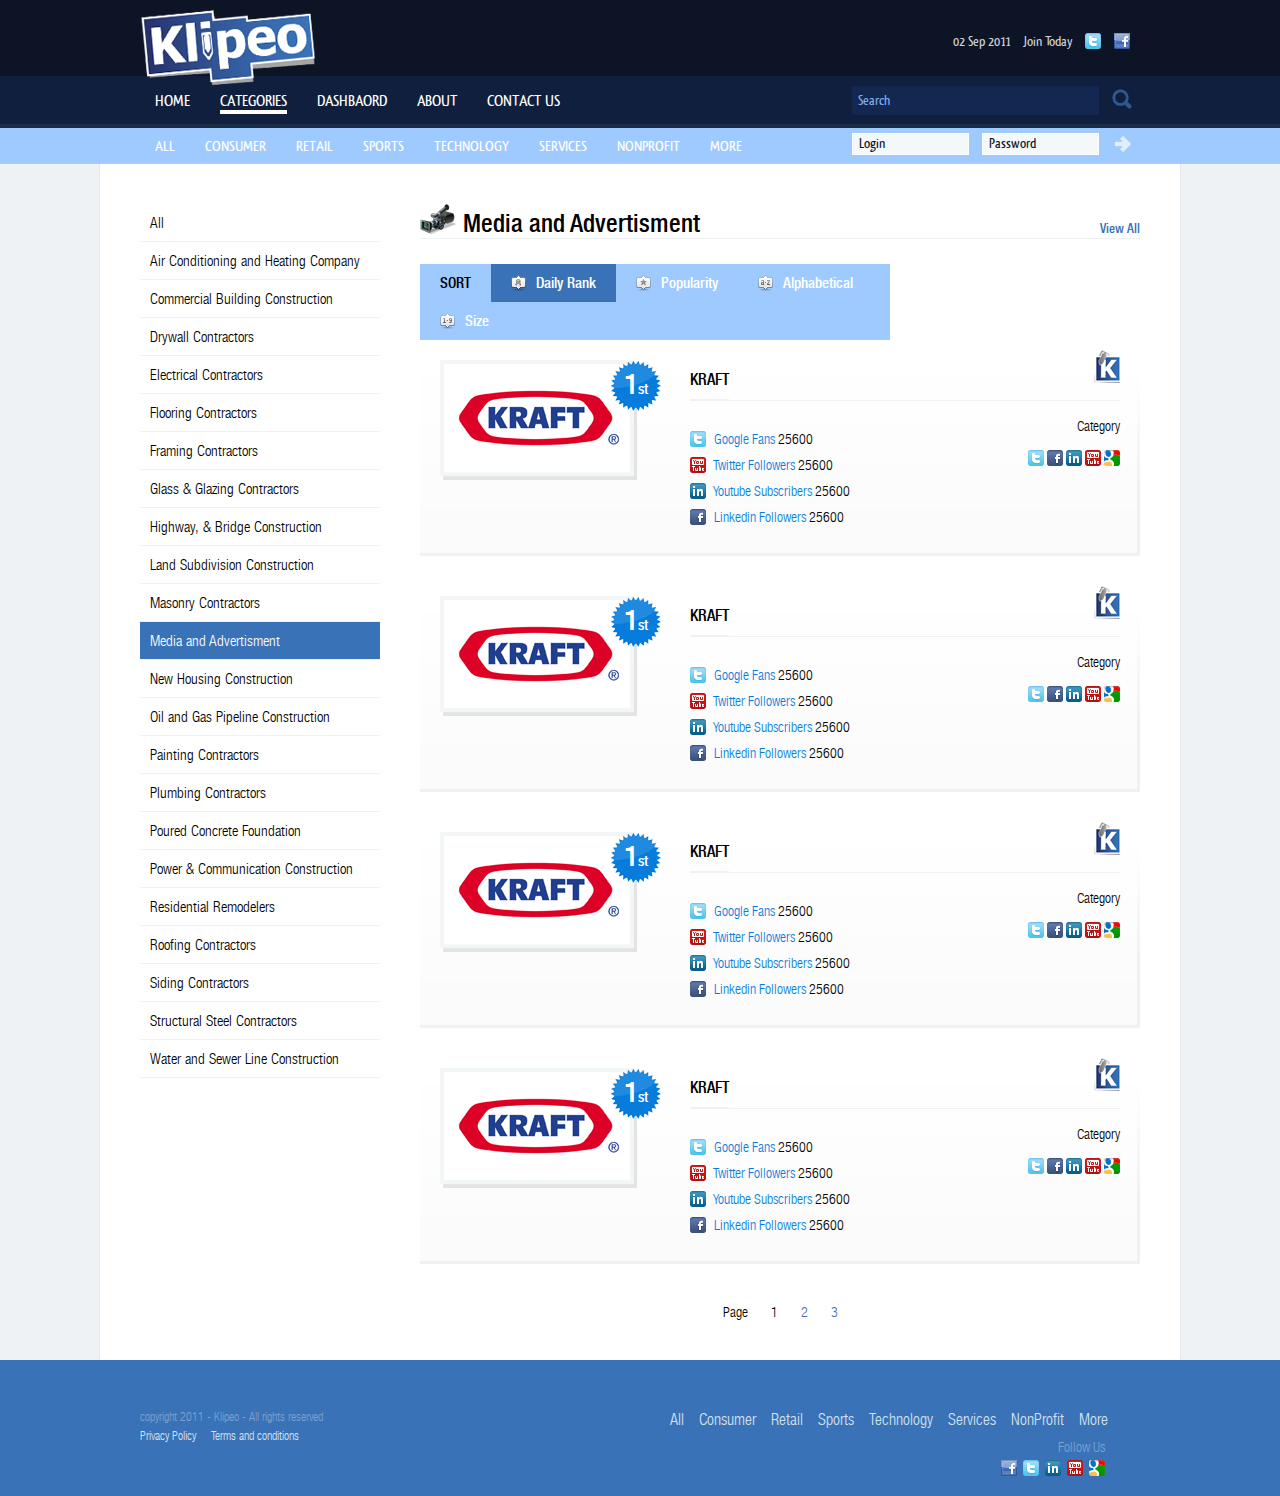
<file: categories.html>
<!DOCTYPE html PUBLIC "-//W3C//DTD XHTML 1.0 Transitional//EN" "http://www.w3.org/TR/xhtml1/DTD/xhtml1-transitional.dtd">
<html xmlns="http://www.w3.org/1999/xhtml">
<head>
<meta http-equiv="Content-Type" content="text/html; charset=utf-8" />
<title>KLIPEO</title>
<link href="css/reset.css" rel="stylesheet" type="text/css" />
<link href="fonts/fonts.css" rel="stylesheet" type="text/css" />
<link href="css/global.css" rel="stylesheet" type="text/css" media="screen" />
<script type="text/javascript" src="js/jquery.js"></script>
</head>

<body>
<div id="wrapper">
  <div id="header-container">
    <div id="header">
      <div class="logo"><a href="index.html"><img src="images/klipeo-logo.png" alt="Klipeo" width="176" height="75" border="0" /></a></div><!--end logo-->
      
      <div class="date">
        <span><a href="#">02 Sep 2011</a></span>
        <span><a href="#">Join Today</a></span>
        <span><a href="#"><img src="images/icon-m-twitter.png" alt="t" width="16" height="16" border="0" style="margin-bottom:-3px;" /></a></span>
        <span><a href="#"><img src="images/icon-m-facebook.png" alt="f" width="16" height="16" border="0" style="margin-bottom:-3px;"/></a></span>
      </div><!--end date-->
      
      <div class="clearfloat"></div>
      
      <div id="navigation">
        
        <div class="navigation-main">
        <ul>
          <li><a href="index.html">HOME</a></li>
          <li class="select"><a href="categories.html">CATEGORIES</a></li>
          <li><a href="dashboard.html">DASHBAORD</a></li>
          <li><a href="about.html">ABOUT</a></li>
          <li><a href="contact.html">CONTACT US</a></li>
        </ul>
        </div><!--end navigation main-->
        
        <div class="search">
          <form>
            <input name="search" type="text" value="Search" class="search-fld" />
            <input name="go" type="button" class="search-bt" />
          </form>
        </div><!-- end search -->
        
        <div class="clearfloat"></div>
        <div class="navigation-sub">
          <ul>
            <li><a href="all.html">ALL</a></li>
            <li><a href="consumer.html">CONSUMER</a></li>
            <li><a href="retail.html">RETAIL</a></li>
            <li><a href="sports.html">SPORTS</a></li>
            <li><a href="technology.html">TECHNOLOGY</a></li>
            <li><a href="services.html">SERVICES</a></li>
            <li><a href="nonprofit.html">NONPROFIT</a></li>
            <li><a href="more.html">MORE</a></li>
          </ul>
        </div><!--end navigation-sub-->
        
        <div class="login">
          <form>
            <input name="login" type="text" value="Login" id="login" class="login-fld" />
            <input name="password" type="text" value="Password" id="password" class="login-fld" />
            <input name="logingo" type="button" class="login-bt" value=" " />
          </form>
        </div><!--end login-->
      </div><!-- end navigation -->
    </div><!--end header-->
  </div><!--end header container-->
  
  <div class="clearfloat"></div>  
  
  <div id="content">
  
  <div class="categories-menu">
    <ul>
      <li><a href="#">All</a></li>
      <li><a href="#">Air Conditioning and Heating Company</a></li>
      <li><a href="#">Commercial Building Construction</a></li>
      <li><a href="#">Drywall Contractors</a></li>
      <li><a href="#">Electrical Contractors</a></li>
      <li><a href="#">Flooring Contractors</a></li>
      <li><a href="#">Framing Contractors</a></li>
      <li><a href="#">Glass & Glazing Contractors</a></li>
      <li><a href="#">Highway, & Bridge Construction</a></li>
      <li><a href="#">Land Subdivision Construction</a></li>
      <li><a href="#">Masonry Contractors</a></li>
      <li><a href="#" class="categories-select">Media and Advertisment</a></li>
      <li><a href="#">New Housing Construction</a></li>
      <li><a href="#">Oil and Gas Pipeline Construction</a></li>
      <li><a href="#">Painting Contractors</a></li>
      <li><a href="#">Plumbing Contractors</a></li>
      <li><a href="#">Poured Concrete Foundation</a></li>
      <li><a href="#">Power & Communication Construction</a></li>
      <li><a href="#">Residential Remodelers</a></li>
      <li><a href="#">Roofing Contractors</a></li>
      <li><a href="#">Siding Contractors</a></li>
      <li><a href="#">Structural Steel Contractors</a></li>
      <li><a href="#">Water and Sewer Line Construction</a></li>
    </ul>
    
  </div><!--end categories menu-->
  
  <div class="content-categories">
        
      <div class="content-header">
        <h1>
        <img src="images/icon-media-ent.jpg" alt=" " width="37" height="31" /> Media and Advertisment</h1>
        <h2><a href="#">View All</a></h2>
      </div><!--end content-header-->
      
      <div class="sort">
        <ul>
          <li><a href="#" style="color:#000;">SORT</a></li>
          <li><a href="#" class="sort-select"><img src="images/icon-dailyrank.png" alt=" " width="15" height="16" border="0" />Daily Rank</a></li>
          <li><a href="#"><img src="images/icon-popularity.png" alt=" " width="15" height="16" border="0" />Popularity</a></li>
          <li><a href="#"><img src="images/icon-alphabetical.png" alt=" " width="15" height="16" border="0" />Alphabetical</a></li>
          <li><a href="#"><img src="images/icon-number.png" alt=" " width="15" height="16" border="0" />Size</a></li>
        </ul>
      </div><!--end sort-->
      
      <div class="clearfloat"></div>
      <div class="spacer"></div>
      
      <div class="box-container"> <!-- box start-->
        
      <div class="stat-box">
      <div class="badge">1<sup>st</sup></div>
        <div class="comp-logo"> <a href="#"><img src="images/comp-kraft.png" alt="Kraft" width="197" height="120" border="0" /></a>
        </div> 
        <!--end comp-logo-->
        
        <div class="comp-info2">
          <div class="comp-info-header">
            <h1>KRAFT</h1>
            <div class="klip"><a href="#"><img src="images/icon-klip.png" alt="K" width="26" height="33" border="0" /></a></div>
          </div><!--end comp-info-header-->
          
          <div class="clearfloat"></div>
          <div class="comp-p">
          	<p><img src="images/icon-s-twitter.png" alt="t" width="16" height="16" border="0" />
            <span class="blue">Google Fans</span>   25600</p>
            <p><img src="images/icon-s-youtube.png" alt="y" width="16" height="16" border="0" />
            <span class="blue">Twitter Followers</span> 25600</p>
            <p><img src="images/icon-s-linkedin.png" alt="ln" width="16" height="16" border="0" />
            <span class="blue">Youtube Subscribers</span> 25600</p>
            <p><img src="images/icon-s-facebook.png" alt="f" width="16" height="16" border="0" />
            <span class="blue">Linkedin Followers</span> 25600</p>
          </div>

          
          <div class="socialicons2">
          <p>Category</p><br />
            <a href="#"><img src="images/icon-s-twitter.png" alt="t" border="0" /></a>
            <a href="#"><img src="images/icon-s-facebook.png" alt="f" border="0" /></a>
            <a href="#"><img src="images/icon-s-linkedin.png" alt="ln" border="0" /></a>
            <a href="#"><img src="images/icon-s-youtube.png" alt="yt" border="0" /></a>
            <a href="#"><img src="images/icon-s-google.png" alt="g" border="0" /></a>
          </div>
          
        </div><!--end comp-info-->
        <div class="clearfloat"></div>
        <div class="spacer"></div>
      </div>
      
      </div><!--end div boxes-->
      
      
      <div class="box-container"> <!-- box start-->
        
      <div class="stat-box">
      <div class="badge">1<sup>st</sup></div>
        <div class="comp-logo"> <a href="#"><img src="images/comp-kraft.png" alt="Kraft" width="197" height="120" border="0" /></a>
        </div> 
        <!--end comp-logo-->
        
        <div class="comp-info2">
          <div class="comp-info-header">
            <h1>KRAFT</h1>
            <div class="klip"><a href="#"><img src="images/icon-klip.png" alt="K" width="26" height="33" border="0" /></a></div>
          </div><!--end comp-info-header-->
          
          <div class="clearfloat"></div>
          <div class="comp-p">
          	<p><img src="images/icon-s-twitter.png" alt="t" width="16" height="16" border="0" />
            <span class="blue">Google Fans</span>   25600</p>
            <p><img src="images/icon-s-youtube.png" alt="y" width="16" height="16" border="0" />
            <span class="blue">Twitter Followers</span> 25600</p>
            <p><img src="images/icon-s-linkedin.png" alt="ln" width="16" height="16" border="0" />
            <span class="blue">Youtube Subscribers</span> 25600</p>
            <p><img src="images/icon-s-facebook.png" alt="f" width="16" height="16" border="0" />
            <span class="blue">Linkedin Followers</span> 25600</p>
          </div>

          
          <div class="socialicons2">
          <p>Category</p><br />
            <a href="#"><img src="images/icon-s-twitter.png" alt="t" border="0" /></a>
            <a href="#"><img src="images/icon-s-facebook.png" alt="f" border="0" /></a>
            <a href="#"><img src="images/icon-s-linkedin.png" alt="ln" border="0" /></a>
            <a href="#"><img src="images/icon-s-youtube.png" alt="yt" border="0" /></a>
            <a href="#"><img src="images/icon-s-google.png" alt="g" border="0" /></a>
          </div>
          
        </div><!--end comp-info-->
        <div class="clearfloat"></div>
        <div class="spacer"></div>
      </div>
      
      </div><!--end div boxes-->
      
      <div class="box-container"> <!-- box start-->
        
      <div class="stat-box">
      <div class="badge">1<sup>st</sup></div>
        <div class="comp-logo"> <a href="#"><img src="images/comp-kraft.png" alt="Kraft" width="197" height="120" border="0" /></a>
        </div> 
        <!--end comp-logo-->
        
        <div class="comp-info2">
          <div class="comp-info-header">
            <h1>KRAFT</h1>
            <div class="klip"><a href="#"><img src="images/icon-klip.png" alt="K" width="26" height="33" border="0" /></a></div>
          </div><!--end comp-info-header-->
          
          <div class="clearfloat"></div>
          <div class="comp-p">
          	<p><img src="images/icon-s-twitter.png" alt="t" width="16" height="16" border="0" />
            <span class="blue">Google Fans</span>   25600</p>
            <p><img src="images/icon-s-youtube.png" alt="y" width="16" height="16" border="0" />
            <span class="blue">Twitter Followers</span> 25600</p>
            <p><img src="images/icon-s-linkedin.png" alt="ln" width="16" height="16" border="0" />
            <span class="blue">Youtube Subscribers</span> 25600</p>
            <p><img src="images/icon-s-facebook.png" alt="f" width="16" height="16" border="0" />
            <span class="blue">Linkedin Followers</span> 25600</p>
          </div>

          
          <div class="socialicons2">
          <p>Category</p><br />
            <a href="#"><img src="images/icon-s-twitter.png" alt="t" border="0" /></a>
            <a href="#"><img src="images/icon-s-facebook.png" alt="f" border="0" /></a>
            <a href="#"><img src="images/icon-s-linkedin.png" alt="ln" border="0" /></a>
            <a href="#"><img src="images/icon-s-youtube.png" alt="yt" border="0" /></a>
            <a href="#"><img src="images/icon-s-google.png" alt="g" border="0" /></a>
          </div>
          
        </div><!--end comp-info-->
        <div class="clearfloat"></div>
        <div class="spacer"></div>
      </div>
      
      </div><!--end div boxes-->
      
      <div class="box-container"> <!-- box start-->
        
      <div class="stat-box">
      <div class="badge">1<sup>st</sup></div>
        <div class="comp-logo"> <a href="#"><img src="images/comp-kraft.png" alt="Kraft" width="197" height="120" border="0" /></a>
        </div> 
        <!--end comp-logo-->
        
        <div class="comp-info2">
          <div class="comp-info-header">
            <h1>KRAFT</h1>
            <div class="klip"><a href="#"><img src="images/icon-klip.png" alt="K" width="26" height="33" border="0" /></a></div>
          </div><!--end comp-info-header-->
          
          <div class="clearfloat"></div>
          <div class="comp-p">
          	<p><img src="images/icon-s-twitter.png" alt="t" width="16" height="16" border="0" />
            <span class="blue">Google Fans</span>   25600</p>
            <p><img src="images/icon-s-youtube.png" alt="y" width="16" height="16" border="0" />
            <span class="blue">Twitter Followers</span> 25600</p>
            <p><img src="images/icon-s-linkedin.png" alt="ln" width="16" height="16" border="0" />
            <span class="blue">Youtube Subscribers</span> 25600</p>
            <p><img src="images/icon-s-facebook.png" alt="f" width="16" height="16" border="0" />
            <span class="blue">Linkedin Followers</span> 25600</p>
          </div>

          
          <div class="socialicons2">
          <p>Category</p><br />
            <a href="#"><img src="images/icon-s-twitter.png" alt="t" border="0" /></a>
            <a href="#"><img src="images/icon-s-facebook.png" alt="f" border="0" /></a>
            <a href="#"><img src="images/icon-s-linkedin.png" alt="ln" border="0" /></a>
            <a href="#"><img src="images/icon-s-youtube.png" alt="yt" border="0" /></a>
            <a href="#"><img src="images/icon-s-google.png" alt="g" border="0" /></a>
          </div>
          
        </div><!--end comp-info-->
        <div class="clearfloat"></div>
        <div class="spacer"></div>
      </div>
      
      </div><!--end div boxes-->
      
      <div class="pagination"><span>Page</span>   <span>1</span>   <a href="#">2</a> <a href="#">3</a></div>
    
  </div><!--end content categories-->
  
  </div><!--end content-->
  
  <div class="clearfloat"></div>
  <div id="footer-container">
  <div id="footer">
   <div class="copyright">
     <p>copyright 2011 - Klipeo - All rights reserved</p>
     <p><a href="privacypolicy.html">Privacy Policy</a>
     &nbsp;&nbsp;&nbsp;
     <a href="terms.html">Terms and conditions</a></p>
     </div>
   <div class="footer-navigation">
     <ul>
        <li><a href="all.html">All</a></li>
        <li><a href="consumer.html">Consumer</a></li>
        <li><a href="retail.html">Retail</a></li>
        <li><a href="sports.html">Sports</a></li>
        <li><a href="technology.html">Technology</a></li>
        <li><a href="services.html">Services</a></li>
        <li><a href="nonprofit.html">NonProfit</a></li>
        <li><a href="more.html">More</a></li>
     </ul>
   </div><!--end footer-navigation--><br />
   <div class="footer-follow">
   <p>Follow Us</p>
   <a href="#"><img src="images/icon-m-facebook.png" alt="f" width="16" height="16" border="0" /></a>
   <a href="#"><img src="images/icon-m-twitter.png" alt="t" width="16" height="16" border="0" /></a>
   <a href="#"><img src="images/icon-s-linkedin.png" alt="ln" width="16" height="16" border="0" /></a>
   <a href="#"><img src="images/icon-s-youtube.png" alt="y" width="16" height="16" border="0" /></a>
   <a href="#"><img src="images/icon-s-google.png" alt="g" width="16" height="16" border="0" /></a>

   </div>
  </div><!--end footer-->
  </div><!-- end footer-container-->

</div><!--end wrapper-->
</body>
</html>
</file>
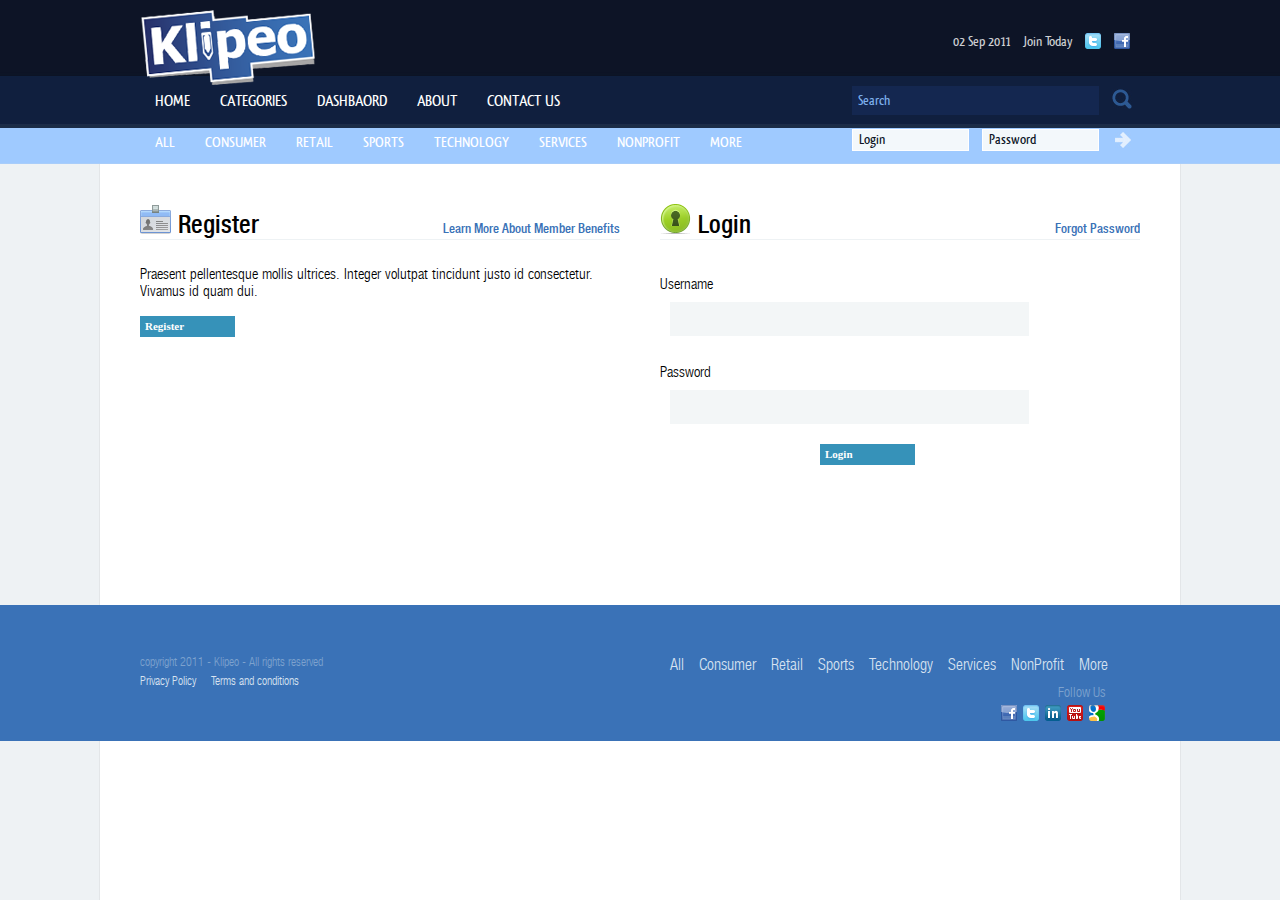
<file: dashboard.html>
<!DOCTYPE html PUBLIC "-//W3C//DTD XHTML 1.0 Transitional//EN" "http://www.w3.org/TR/xhtml1/DTD/xhtml1-transitional.dtd">
<html xmlns="http://www.w3.org/1999/xhtml">
<head>
<meta http-equiv="Content-Type" content="text/html; charset=utf-8" />
<title>KLIPEO</title>
<link href="css/reset.css" rel="stylesheet" type="text/css" />
<link href="fonts/fonts.css" rel="stylesheet" type="text/css" />
<link href="css/global.css" rel="stylesheet" type="text/css" media="screen" />
<script type="text/javascript" src="js/jquery.js"></script>
</head>

<body>
<div id="wrapper">
  <div id="header-container">
    <div id="header">
      <div class="logo"><a href="index.html"><img src="images/klipeo-logo.png" alt="Klipeo" width="176" height="75" border="0" /></a></div><!--end logo-->
      
      <div class="date">
        <span><a href="#">02 Sep 2011</a></span>
        <span><a href="#">Join Today</a></span>
        <span><a href="#"><img src="images/icon-m-twitter.png" alt="t" width="16" height="16" border="0" style="margin-bottom:-3px;" /></a></span>
        <span><a href="#"><img src="images/icon-m-facebook.png" alt="f" width="16" height="16" border="0" style="margin-bottom:-3px;"/></a></span>
      </div><!--end date-->
      
      <div class="clearfloat"></div>
      
      <div id="navigation">
        
        <div class="navigation-main">
        <ul>
          <li><a href="index.html">HOME</a></li>
          <li><a href="categories.html">CATEGORIES</a></li>
          <li><a href="dashboard.html">DASHBAORD</a></li>
          <li><a href="about.html">ABOUT</a></li>
          <li><a href="contact.html">CONTACT US</a></li>
        </ul>
        </div><!--end navigation main-->
        
        <div class="search">
          <form>
            <input name="search" type="text" value="Search" class="search-fld" />
            <input name="go" type="button" class="search-bt" />
          </form>
        </div><!-- end search -->
        
        <div class="clearfloat"></div>
        <div class="navigation-sub">
          <ul>
            <li><a href="all.html">ALL</a></li>
            <li><a href="consumer.html">CONSUMER</a></li>
            <li><a href="retail.html">RETAIL</a></li>
            <li><a href="sports.html">SPORTS</a></li>
            <li><a href="technology.html">TECHNOLOGY</a></li>
            <li><a href="services.html">SERVICES</a></li>
            <li><a href="nonprofit.html">NONPROFIT</a></li>
            <li><a href="more.html">MORE</a></li>
          </ul>
        </div><!--end navigation-sub-->
        
        <div class="login">
          <form>
            <input name="login" type="text" value="Login" id="login" class="login-fld" />
            <input name="password" type="text" value="Password" id="password" class="login-fld" />
            <input name="logingo" type="button" class="login-bt" value=" " />
          </form>
        </div><!--end login-->
      </div><!-- end navigation -->
    </div><!--end header-->
  </div><!--end header container-->
  
  <div class="clearfloat"></div>  
  
  <div id="content">
  
    <div class="dashboard">
     <div class=" klips-left">
        
      <div class="content-header">
        <h1><img src="images/register.png" width="32" height="32" alt=" " /> Register</h1>
        <h2><a href="#">Learn More About Member Benefits</a></h2>
      </div><!--end content-header-->
            
      <div class="clearfloat"></div>
        
      <p>Praesent pellentesque mollis ultrices. Integer volutpat tincidunt justo id consectetur. Vivamus id quam dui.</p>  
      <br />
      <div class="linkedin"> <a href="#"> Register </a> </div>
     </div>
      
     <div class=" klips-right">
        
      <div class="content-header">
        <h1><img src="images/login.png" width="32" height="32" alt=" " /> Login</h1>
        <h2><a href="#">Forgot Password</a></h2>
      </div><!--end content-header-->
            
      <div class="clearfloat"></div>
      
      
      <span class="fm">Username</span>
      <input type="text" class="form-fld" style=" width:355px;" />
      <div class="clearfloat"></div>
      <br />
      
      <span class="fm">Password</span>
      <input name="" type="password" class="form-fld"  style=" width:355px;" />
      <br />
      <span class="fm">&nbsp;</span>
      <div class="linkedin" style="margin:20px 0 0 10px;"> <a href="#"> Login </a></div>
     </div>
     
     <div class="spacer" style="height:100px;"></div>
      
   </div>    
        
  </div><!--end content-->
  
  <div class="clearfloat"></div>
  <div id="footer-container">
  <div id="footer">
   <div class="copyright">
     <p>copyright 2011 - Klipeo - All rights reserved</p>
     <p><a href="privacypolicy.html">Privacy Policy</a>
     &nbsp;&nbsp;&nbsp;
     <a href="terms.html">Terms and conditions</a></p>
     </div>
   <div class="footer-navigation">
     <ul>
        <li><a href="all.html">All</a></li>
        <li><a href="consumer.html">Consumer</a></li>
        <li><a href="retail.html">Retail</a></li>
        <li><a href="sports.html">Sports</a></li>
        <li><a href="technology.html">Technology</a></li>
        <li><a href="services.html">Services</a></li>
        <li><a href="nonprofit.html">NonProfit</a></li>
        <li><a href="more.html">More</a></li>
     </ul>
   </div><!--end footer-navigation--><br />
   <div class="footer-follow">
   <p>Follow Us</p>
   <a href="#"><img src="images/icon-m-facebook.png" alt="f" width="16" height="16" border="0" /></a>
   <a href="#"><img src="images/icon-m-twitter.png" alt="t" width="16" height="16" border="0" /></a>
   <a href="#"><img src="images/icon-s-linkedin.png" alt="ln" width="16" height="16" border="0" /></a>
   <a href="#"><img src="images/icon-s-youtube.png" alt="y" width="16" height="16" border="0" /></a>
   <a href="#"><img src="images/icon-s-google.png" alt="g" width="16" height="16" border="0" /></a>

   </div>
  </div><!--end footer-->
  </div><!-- end footer-container-->

</div><!--end wrapper-->
</body>
</html>
</file>
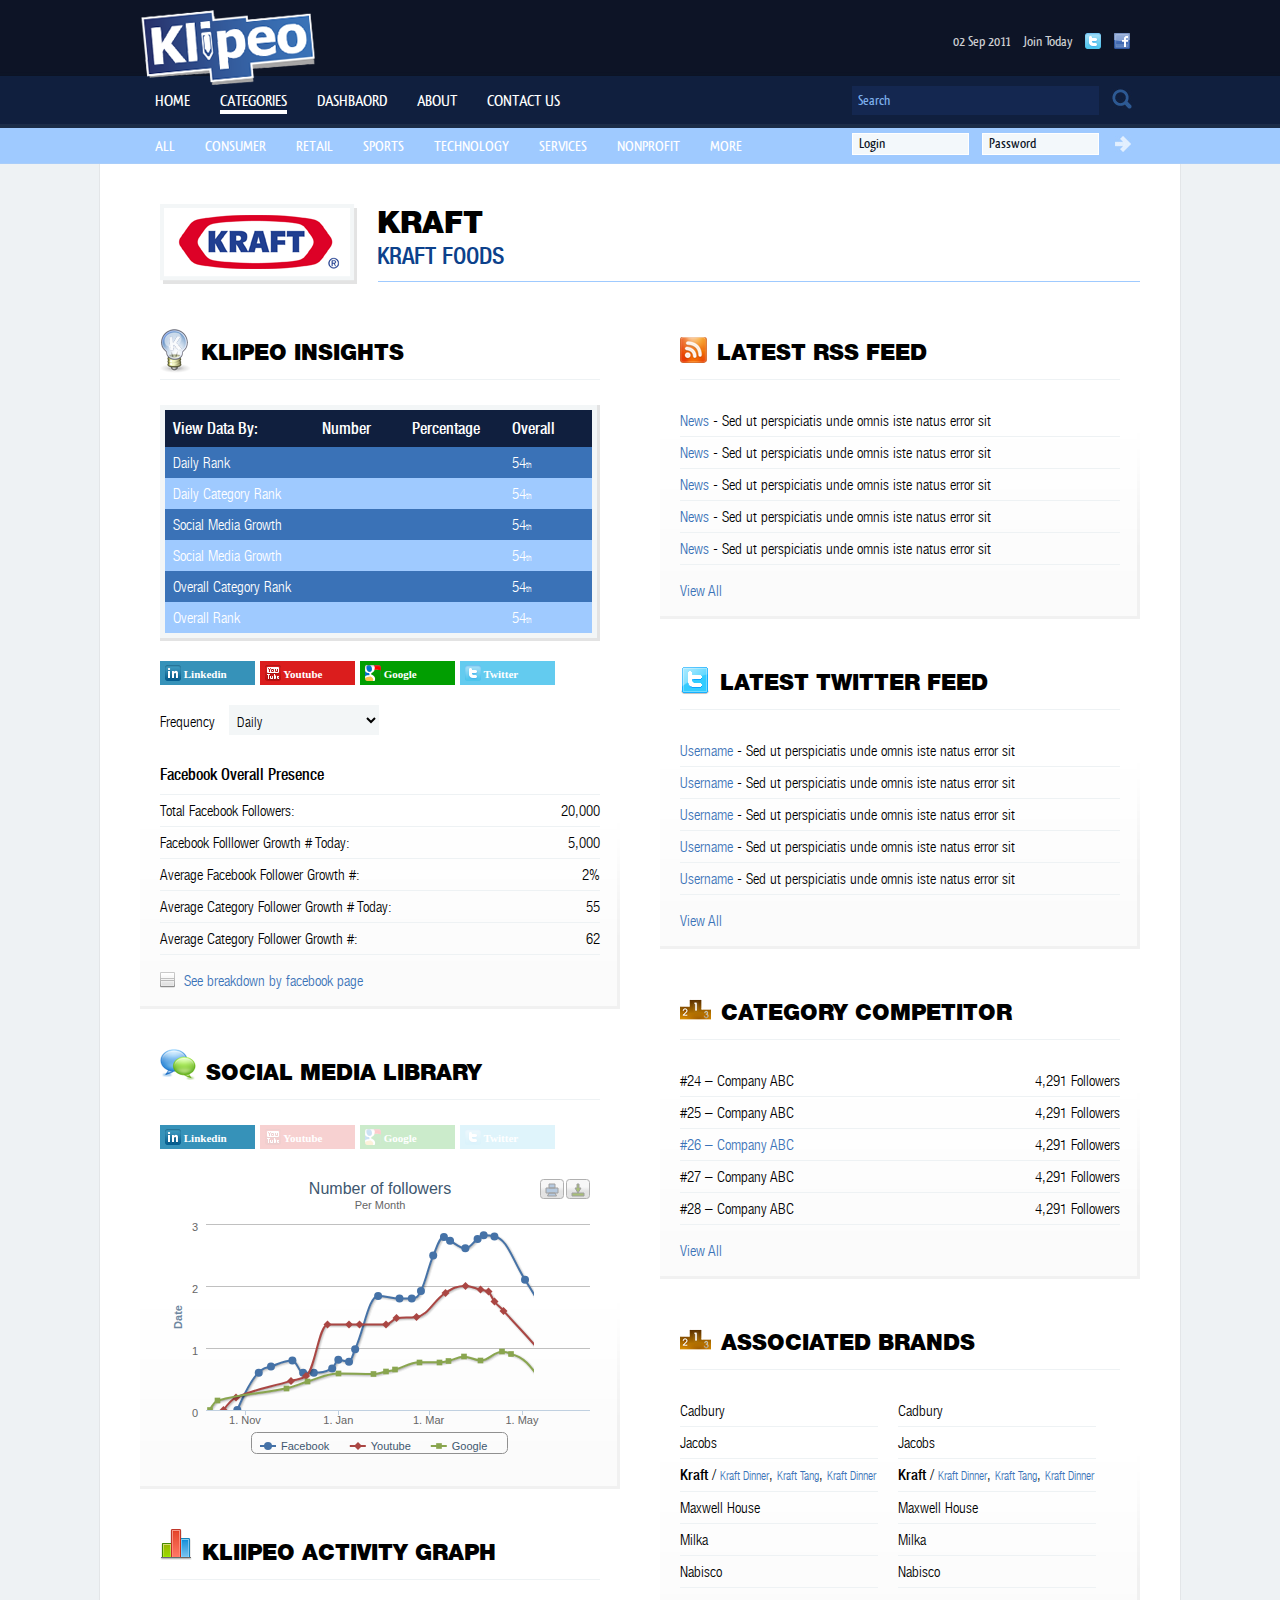
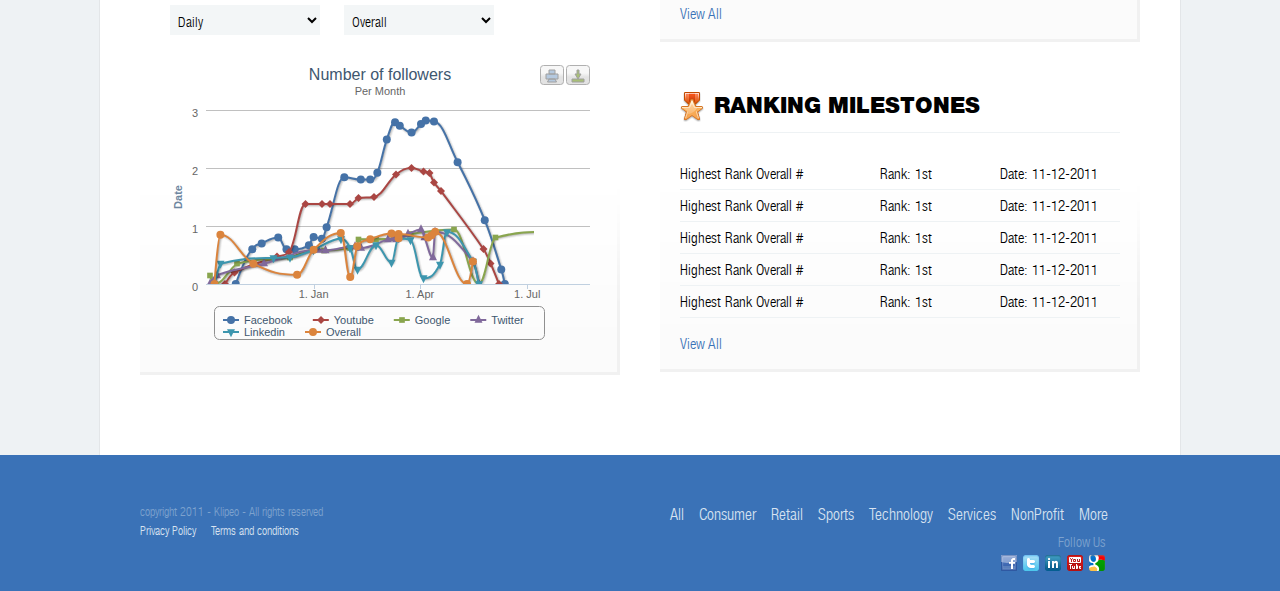
<file: klips.html>
<!DOCTYPE html PUBLIC "-//W3C//DTD XHTML 1.0 Transitional//EN" "http://www.w3.org/TR/xhtml1/DTD/xhtml1-transitional.dtd">
<html xmlns="http://www.w3.org/1999/xhtml">
<head>
<meta http-equiv="Content-Type" content="text/html; charset=utf-8" />
<title>KLIPEO</title>
<link href="css/reset.css" rel="stylesheet" type="text/css" />
<link href="fonts/fonts.css" rel="stylesheet" type="text/css" />
<link href="css/global.css" rel="stylesheet" type="text/css" media="screen" />
<script type="text/javascript" src="js/jquery.js"></script>
<script type="text/javascript" src="js/highcharts.js"></script>
<script type="text/javascript" src="js/exporting.js"></script>
<script type="text/javascript" src="js/graph1.js"></script>
<script type="text/javascript" src="js/graph2.js"></script>
</head>

<body>
<div id="wrapper">
  <div id="header-container">
    <div id="header">
      <div class="logo"><a href="index.html"><img src="images/klipeo-logo.png" alt="Klipeo" width="176" height="75" border="0" /></a></div><!--end logo-->
      
      <div class="date">
        <span><a href="#">02 Sep 2011</a></span>
        <span><a href="#">Join Today</a></span>
        <span><a href="#"><img src="images/icon-m-twitter.png" alt="t" width="16" height="16" border="0" style="margin-bottom:-3px;" /></a></span>
        <span><a href="#"><img src="images/icon-m-facebook.png" alt="f" width="16" height="16" border="0" style="margin-bottom:-3px;"/></a></span>
      </div><!--end date-->
      
      <div class="clearfloat"></div>
      
      <div id="navigation">
        
        <div class="navigation-main">
        <ul>
          <li><a href="index.html">HOME</a></li>
          <li class="select"><a href="categories.html">CATEGORIES</a></li>
          <li><a href="dashboard.html">DASHBAORD</a></li>
          <li><a href="about.html">ABOUT</a></li>
          <li><a href="contact.html">CONTACT US</a></li>
        </ul>
        </div><!--end navigation main-->
        
        <div class="search">
          <form>
            <input name="search" type="text" value="Search" class="search-fld" />
            <input name="go" type="button" class="search-bt" />
          </form>
        </div><!-- end search -->
        
        <div class="clearfloat"></div>
        <div class="navigation-sub">
          <ul>
            <li><a href="all.html">ALL</a></li>
            <li><a href="consumer.html">CONSUMER</a></li>
            <li><a href="retail.html">RETAIL</a></li>
            <li><a href="sports.html">SPORTS</a></li>
            <li><a href="technology.html">TECHNOLOGY</a></li>
            <li><a href="services.html">SERVICES</a></li>
            <li><a href="nonprofit.html">NONPROFIT</a></li>
            <li><a href="more.html">MORE</a></li>
          </ul>
        </div><!--end navigation-sub-->
        
        <div class="login">
          <form>
            <input name="login" type="text" value="Login" id="login" class="login-fld" />
            <input name="password" type="text" value="Password" id="password" class="login-fld" />
            <input name="logingo" type="button" class="login-bt" value=" " />
          </form>
        </div><!--end login-->
      </div><!-- end navigation -->
    </div><!--end header-->
  </div><!--end header container-->
  
  <div class="clearfloat"></div>  
  
  <div id="content">
    
  <div class="content-klips">
        <div class="content-header" style="border:none;">
          <h3> <img src="images/comp-kraft2.png" alt=" " width="197" height="80" />
          KRAFT
          <p>KRAFT FOODS</p>
          <div class="blueline"></div>
          </h3>
          
        </div><!--end content-header-->
  
  
    <div class="klips-left">

      <div class="box-container"> <!-- KLIPEO INSIGHTS-->  
        <div class="content-header" style="height:50px;">
          <h4> <img src="images/icon-klipeo-insights.png" alt=" " width="31" height="44" style="margin-top: -10px;" />
          KLIPEO INSIGHTS
          </h4>
        </div><!--end content-header-->
        
        <div class="klips-table">
        	<table width="100%" border="0" cellspacing="0" cellpadding="0" style="border: 5px solid #f3f6f7;">             
             <thead class="thead2">
              <tr>
                <td width="35%"class="th-padd4">
                  View Data By:
                </td>
                <td width="21%"class="th-padd4">
                  Number
                </td>
                <td width="23%"class="th-padd4">Percentage</td>
                <td width="21%"class="th-padd4">Overall</td>
                
              </tr>
             </thead>
             
             <tbody>
              <tr class="td3">
                <td colspan="3" class="td-padd5"><a href="#3">Daily Rank </a><a href="#"></a></td>
                <td class="td-padd5">54<sup>th</sup></td>
              </tr>
              <tr class="td4">
                <td colspan="3" class="td-padd5"><a href="#3">Daily Category Rank </a><a href="#"></a></td>
                <td class="td-padd5">54<sup>th</sup></td>
              </tr>
              <tr class="td3">
                <td colspan="3" class="td-padd5"><a href="#3">Social Media Growth</a><a href="#"></a></td>
                <td class="td-padd5">54<sup>th</sup></td>
              </tr>
              <tr class="td4">
                <td colspan="3" class="td-padd5"><a href="#3">Social Media Growth</a><a href="#"></a></td>
                <td class="td-padd5">54<sup>th</sup></td>
              </tr>
              <tr class="td3">
                <td colspan="3" class="td-padd5"><a href="#3">Overall Category Rank </a><a href="#"></a></td>
                <td class="td-padd5">54<sup>th</sup></td>
              </tr>
              <tr class="td4">
                <td colspan="3" class="td-padd5"><a href="#3">Overall Rank </a><a href="#"></a></td>
                <td class="td-padd5">54<sup>th</sup></td>
              </tr>

             </tbody>
            </table>

        </div>
        
        <div class="spacer"></div>
        
        <div class="linkedin">
            <a href="#"><img src="images/icon-s-linkedin.png" alt="Ln" width="16" height="16" border="0" class="comp-img" /> 
              Linkedin
            </a>
        </div>
        
        <div class="youtube">
            <a href="#"><img src="images/icon-s-youtube.png" alt="Ln" width="16" height="16" border="0" class="comp-img" /> 
              Youtube
            </a>
        </div>
           
        <div class="google">
            <a href="#"><img src="images/icon-s-google.png" alt="Ln" width="16" height="16" border="0" class="comp-img" /> 
              Google
            </a>
        </div>
           
        <div class="twitter">
            <a href="#"><img src="images/icon-s-twitter.png" alt="Ln" width="16" height="16" border="0" class="comp-img" /> 
              Twitter
            </a>
        </div>
        
        <div class="clearfloat"></div>
        <div class="spacer"></div>
        
        <p>Frequency <select name="Daily" class="form-fld">
          <option>Daily</option>
        </select></p>
        
        <div class="spacer"></div>
        <h1>Facebook Overall Presence</h1>
        
        <div class="u-line">
        <p>Total Facebook  Followers:						<span>20,000</span></p>
        <p>Facebook Folllower Growth # Today:				<span>5,000</span></p>
        <p>Average Facebook Follower Growth #:				<span>2%</span></p>
        <p>Average Category Follower Growth # Today:		<span>55</span></p>
        <p>Average Category Follower Growth #:				<span>62</span></p>
        <br />
        
        <img src="images/icon-breakdown.png" width="15" height="16" alt=" " style="margin: 0 5px -2px 0;" />
        <a href="#">See breakdown by facebook page</a>
        
        <div class="clearfloat"></div>
        <div class="spacer"></div>
      </div><!--END ULINE--> 
      
      </div><!-- box end-->
      
      <div class="box-container"> <!--social media library-->  
        <div class="content-header" style="height:50px;">
          <h4> <img src="images/icon-socialmedialibrary.png" alt=" " width="36" height="31" style="margin-top: -10px;" />
          SOCIAL MEDIA LIBRARY
          </h4>
        </div><!--end content-header-->
        
        <div class="linkedin">
            <a href="#"><img src="images/icon-s-linkedin.png" alt="Ln" width="16" height="16" border="0" class="comp-img" /> 
              Linkedin
            </a>
        </div>
        
        <div class="youtube" style="opacity:.2;">
            <a href="#"><img src="images/icon-s-youtube.png" alt="Ln" width="16" height="16" border="0" class="comp-img" /> 
              Youtube
            </a>
        </div>
           
        <div class="google" style="opacity:.2;">
            <a href="#"><img src="images/icon-s-google.png" alt="Ln" width="16" height="16" border="0" class="comp-img" /> 
              Google
            </a>
        </div>
           
        <div class="twitter" style="opacity:.2;">
            <a href="#"><img src="images/icon-s-twitter.png" alt="Ln" width="16" height="16" border="0" class="comp-img" /> 
              Twitter
            </a>
        </div>
        
        <div class="clearfloat"></div>
        <div class="spacer"></div>
        
        <div id="graph1">
        
        </div>
        
        <!--
        <div class="spacer"></div>
        <span style="margin-right: 10px;">
        <img src="images/icon-blue.png" width="15" height="15" alt="f" />
        <a href="#">Facebook Page 1</a> </span>
        <span style="margin-right: 10px;">
        <img src="images/icon-blue.png" width="15" height="15" alt="f" />
        <a href="#">Facebook Page 1</a> </span>
        <span style="margin-right: 10px;">
        <img src="images/icon-blue.png" width="15" height="15" alt="f" />
        <a href="#">Facebook Page 1</a> </span>
        -->
        
        <div class="spacer"></div>
        
        </div><!-- box end-->      
      
      <div class="box-container"> <!--Klipeo activity graph-->  
        <div class="content-header" style="height:50px;">
          <h4> <img src="images/icon-klipeo-activity.png" alt=" " width="32" height="31" style="margin-top: -10px;" />
          KLIIPEO ACTIVITY GRAPH
          </h4>
        </div><!--end content-header-->
        
        <p>
        <select name="Daily" class="form-fld">
          <option>Daily</option>
          <option>Weekly</option>
          <option>Monthly</option>
        </select>
        
        <select name="Select Multiple" class="form-fld">
          <option>Overall</option>
          <option>Facebook</option>
          <option>Twitter</option>
          <option>Linkedin</option>
          <option>Youtube</option>
        </select>
        
        </p>
                
        <div class="clearfloat"></div>
        <div class="spacer"></div>
        
        <div id="graph2">
        
        </div>
        
        <!--
        <div class="spacer"></div>
        <span style="margin-right: 10px;">
        <img src="images/icon-blue.png" width="15" height="15" alt="f" />
        <a href="#">Facebook Page 1</a> </span>
        <span style="margin-right: 10px;">
        <img src="images/icon-blue.png" width="15" height="15" alt="f" />
        <a href="#">Facebook Page 1</a> </span>
        <span style="margin-right: 10px;">
        <img src="images/icon-blue.png" width="15" height="15" alt="f" />
        <a href="#">Facebook Page 1</a> </span>
        -->
        
        <div class="spacer"></div>
        
        </div><!-- box end-->      
      
      
                
    </div><!-- end klips-left-->
  </div><!--end contentklips-->
  
  
  <div class="klips-right">
  
    <div class="box-container"> <!-- KLIPEO RSS feed-->  
        <div class="content-header" style="height:50px;">
          <h4> <img src="images/icon-brss.png" alt=" " width="27" height="26" style="margin-top: -2px;" />
          LATEST RSS FEED
          </h4>
        </div><!--end content-header-->
                                
        <div class="u-line">
        <p><a href="#">News</a> - Sed ut perspiciatis unde omnis iste natus error sit </p>
        <p><a href="#">News</a> - Sed ut perspiciatis unde omnis iste natus error sit </p>
        <p><a href="#">News</a> - Sed ut perspiciatis unde omnis iste natus error sit </p>
        <p><a href="#">News</a> - Sed ut perspiciatis unde omnis iste natus error sit </p>
        <p><a href="#">News</a> - Sed ut perspiciatis unde omnis iste natus error sit </p>
        <br />
        
        <a href="#">View All</a>
        
        <div class="clearfloat"></div>
        <div class="spacer"></div>
      </div><!--END ULINE--> 
      
      </div><!-- end box-->
      
<div class="box-container"> <!-- KLIPEO TWITTER-->  
        <div class="content-header" style="height:50px;">
          <h4> <img src="images/icon-btwt.png" alt=" " width="30" height="28" style="margin-top: -2px;" />
          LATEST TWITTER FEED
          </h4>
        </div><!--end content-header-->
                                
        <div class="u-line">
        <p><a href="#">Username</a> - Sed ut perspiciatis unde omnis iste natus error sit </p>
        <p><a href="#">Username</a> - Sed ut perspiciatis unde omnis iste natus error sit </p>
        <p><a href="#">Username</a> - Sed ut perspiciatis unde omnis iste natus error sit </p>
        <p><a href="#">Username</a> - Sed ut perspiciatis unde omnis iste natus error sit </p>
        <p><a href="#">Username</a> - Sed ut perspiciatis unde omnis iste natus error sit </p>
        <br />
        
        <a href="#">View All</a>
        
        <div class="clearfloat"></div>
        <div class="spacer"></div>
      </div><!--END ULINE--> 
      
      </div>      
      
<div class="box-container"> <!-- KLIPEO COMPETITOR-->  
        <div class="content-header" style="height:50px;">
          <h4> <img src="images/con-compt.png" alt=" " width="31" height="21" />
          CATEGORY COMPETITOR
          </h4>
        </div><!--end content-header-->
                                
        <div class="u-line">
        <p>#24 – Company ABC 						<span>4,291 Followers</span></p>
        <p>#25 – Company ABC 						<span>4,291 Followers </span></p>
        <p><a href="#">#26 – Company ABC</a> 		<span>4,291 Followers</span></p>
        <p>#27 – Company ABC 						<span>4,291 Followers</span></p>
        <p>#28 – Company ABC 						<span>4,291 Followers</span></p>
        <br />
        
        <a href="#">View All</a>
        
        <div class="clearfloat"></div>
        <div class="spacer"></div>
      </div><!--END ULINE--> 
      
      </div>    
      
<div class="box-container"> <!-- KLIPEO associated brands-->  
        <div class="content-header" style="height:50px;">
          <h4> <img src="images/con-compt.png" alt=" " width="31" height="21" />
          ASSOCIATED BRANDS
          </h4>
        </div><!--end content-header-->
                                
        <div class="u-line">
        
          <div class="col">
            <p>Cadbury</p>
            <p>Jacobs
            <p><strong>Kraft</strong>  / <a href="#">Kraft Dinner</a>, <a href="#">Kraft Tang</a>, <a href="#">Kraft Dinner</a></p>
            <p>Maxwell House</p>
            <p>Milka</p>
            <p>Nabisco</p>
            
          </div>
          
          <div class="col">
            <p>Cadbury</p>
            <p>Jacobs
            <p><strong>Kraft</strong>  / <a href="#">Kraft Dinner</a>, <a href="#">Kraft Tang</a>, <a href="#">Kraft Dinner</a></p>
            <p>Maxwell House</p>
            <p>Milka</p>
            <p>Nabisco</p>
            
          </div>
          <div class="clearfloat"></div>
        
        <br />
        
        <a href="#">View All</a>
        
        <div class="clearfloat"></div>
        <div class="spacer"></div>
      </div><!--END ULINE--> 
      
      </div>      
      
<div class="box-container"> <!-- KLIPEO ranking milestones-->  
        <div class="content-header" style="height:50px;">
          <h4> <img src="images/icon-rank2.png" alt=" " width="24" height="30" />
          RANKING MILESTONES
          </h4>
        </div><!--end content-header-->
                                
        <div class="u-line">
        	
            <div class="ttle2">Highest Rank Overall #</div>
            <div class="ttle">Rank: 1st</div>
            <div class="ttle">Date: 11-12-2011</div>
            <div class="clearfloat"></div>
            <div class="ttle2">Highest Rank Overall #</div>
            <div class="ttle">Rank: 1st</div>
            <div class="ttle">Date: 11-12-2011</div>
            <div class="clearfloat"></div>
            <div class="ttle2">Highest Rank Overall #</div>
            <div class="ttle">Rank: 1st</div>
            <div class="ttle">Date: 11-12-2011</div>
            <div class="clearfloat"></div>
            <div class="ttle2">Highest Rank Overall #</div>
            <div class="ttle">Rank: 1st</div>
            <div class="ttle">Date: 11-12-2011</div>
            <div class="clearfloat"></div>
            <div class="ttle2">Highest Rank Overall #</div>
            <div class="ttle">Rank: 1st</div>
            <div class="ttle">Date: 11-12-2011</div>
            <div class="clearfloat"></div>
                        
          
          <div class="clearfloat"></div>
        
        <br />
        
        <a href="#">View All</a>
        
        <div class="clearfloat"></div>
        <div class="spacer"></div>
      </div><!--END ULINE--> 
      
      </div>      
        
  
  </div><!-- end klips right-->
  
  </div><!--end content-->
  
  <div class="clearfloat"></div>
  <div id="footer-container">
  <div id="footer">
   <div class="copyright">
     <p>copyright 2011 - Klipeo - All rights reserved</p>
     <p><a href="privacypolicy.html">Privacy Policy</a>
     &nbsp;&nbsp;&nbsp;
     <a href="terms.html">Terms and conditions</a></p>
     </div>
   <div class="footer-navigation">
     <ul>
        <li><a href="all.html">All</a></li>
        <li><a href="consumer.html">Consumer</a></li>
        <li><a href="retail.html">Retail</a></li>
        <li><a href="sports.html">Sports</a></li>
        <li><a href="technology.html">Technology</a></li>
        <li><a href="services.html">Services</a></li>
        <li><a href="nonprofit.html">NonProfit</a></li>
        <li><a href="more.html">More</a></li>
     </ul>
   </div><!--end footer-navigation--><br />
   <div class="footer-follow">
   <p>Follow Us</p>
   <a href="#"><img src="images/icon-m-facebook.png" alt="f" width="16" height="16" border="0" /></a>
   <a href="#"><img src="images/icon-m-twitter.png" alt="t" width="16" height="16" border="0" /></a>
   <a href="#"><img src="images/icon-s-linkedin.png" alt="ln" width="16" height="16" border="0" /></a>
   <a href="#"><img src="images/icon-s-youtube.png" alt="y" width="16" height="16" border="0" /></a>
   <a href="#"><img src="images/icon-s-google.png" alt="g" width="16" height="16" border="0" /></a>

   </div>
  </div><!--end footer-->
  </div><!-- end footer-container-->

</div><!--end wrapper-->
</body>
</html>
</file>
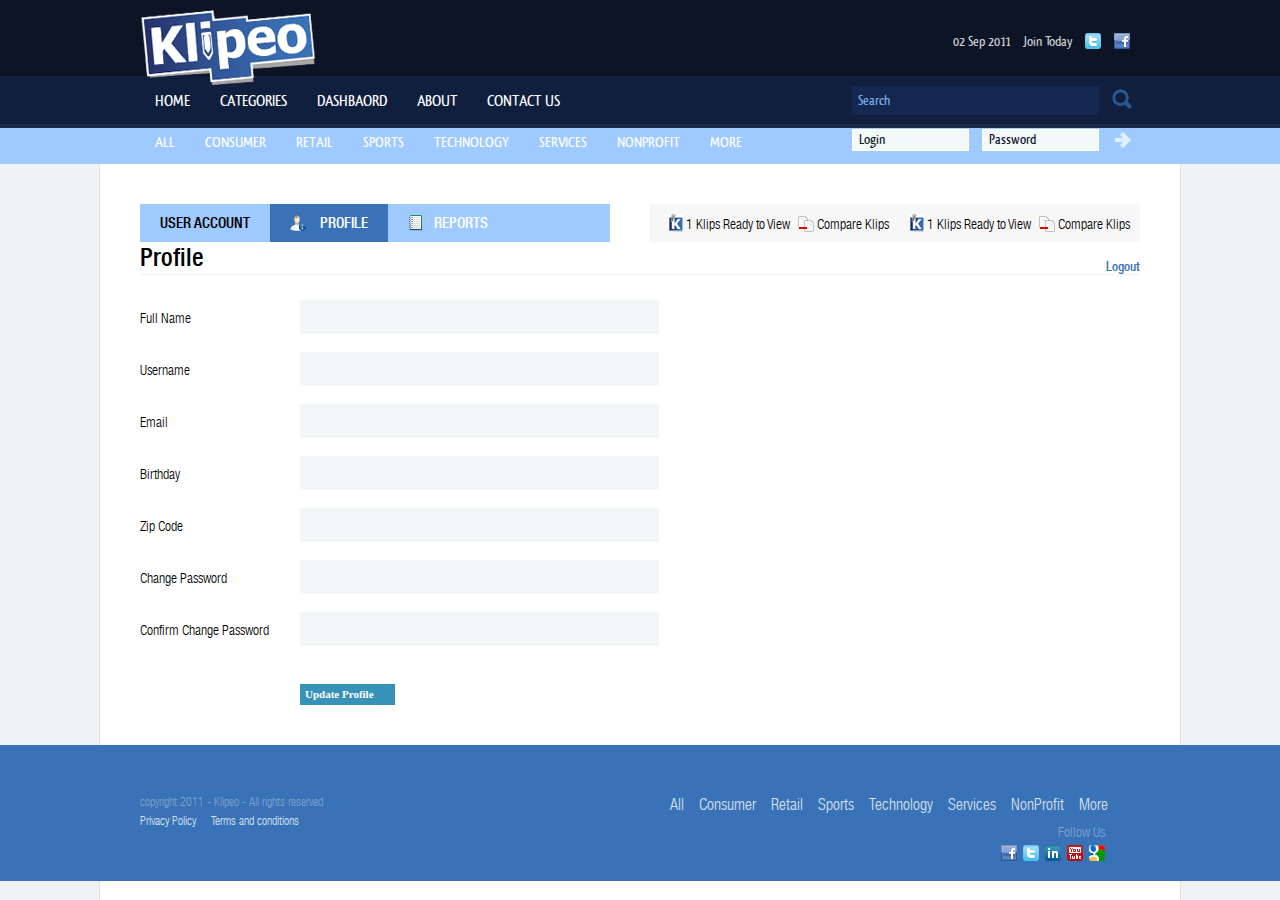
<file: profile.html>
<!DOCTYPE html PUBLIC "-//W3C//DTD XHTML 1.0 Transitional//EN" "http://www.w3.org/TR/xhtml1/DTD/xhtml1-transitional.dtd">
<html xmlns="http://www.w3.org/1999/xhtml">
<head>
<meta http-equiv="Content-Type" content="text/html; charset=utf-8" />
<title>KLIPEO</title>
<link href="css/reset.css" rel="stylesheet" type="text/css" />
<link href="fonts/fonts.css" rel="stylesheet" type="text/css" />
<link href="css/global.css" rel="stylesheet" type="text/css" media="screen" />
<script type="text/javascript" src="js/jquery.js"></script>
</head>

<body>
<div id="wrapper">
  <div id="header-container">
    <div id="header">
      <div class="logo"><a href="index.html"><img src="images/klipeo-logo.png" alt="Klipeo" width="176" height="75" border="0" /></a></div><!--end logo-->
      
      <div class="date">
        <span><a href="#">02 Sep 2011</a></span>
        <span><a href="#">Join Today</a></span>
        <span><a href="#"><img src="images/icon-m-twitter.png" alt="t" width="16" height="16" border="0" style="margin-bottom:-3px;" /></a></span>
        <span><a href="#"><img src="images/icon-m-facebook.png" alt="f" width="16" height="16" border="0" style="margin-bottom:-3px;"/></a></span>
      </div><!--end date-->
      
      <div class="clearfloat"></div>
      
      <div id="navigation">
        
        <div class="navigation-main">
        <ul>
          <li><a href="index.html">HOME</a></li>
          <li><a href="categories.html">CATEGORIES</a></li>
          <li><a href="dashboard.html">DASHBAORD</a></li>
          <li><a href="about.html">ABOUT</a></li>
          <li><a href="contact.html">CONTACT US</a></li>
        </ul>
        </div><!--end navigation main-->
        
        <div class="search">
          <form>
            <input name="search" type="text" value="Search" class="search-fld" />
            <input name="go" type="button" class="search-bt" />
          </form>
        </div><!-- end search -->
        
        <div class="clearfloat"></div>
        <div class="navigation-sub">
          <ul>
            <li><a href="all.html">ALL</a></li>
            <li><a href="consumer.html">CONSUMER</a></li>
            <li><a href="retail.html">RETAIL</a></li>
            <li><a href="sports.html">SPORTS</a></li>
            <li><a href="technology.html">TECHNOLOGY</a></li>
            <li><a href="services.html">SERVICES</a></li>
            <li><a href="nonprofit.html">NONPROFIT</a></li>
            <li><a href="more.html">MORE</a></li>
          </ul>
        </div><!--end navigation-sub-->
        
        <div class="login">
          <form>
            <input name="login" type="text" value="Login" id="login" class="login-fld" />
            <input name="password" type="text" value="Password" id="password" class="login-fld" />
            <input name="logingo" type="button" class="login-bt" value=" " />
          </form>
        </div><!--end login-->
      </div><!-- end navigation -->
    </div><!--end header-->
  </div><!--end header container-->
  
  <div class="clearfloat"></div>  
  
  <div id="content">
  <div class="sort">
        <ul>
          <li><a href="#" style="color:#000;">USER ACCOUNT</a></li>
          <li><a href="#" class="sort-select"><img src="images/1320882193_preferences-desktop-user.png" alt=" " width="16" height="16" border="0" /> PROFILE</a></li>
          <li><a href="#"><img src="images/1320882211_report.png" alt=" " width="16" height="16" border="0" />REPORTS</a></li>
 
        </ul>
      </div>
      
      <div class="klipscompare">
      <img src="images/icon-klips.png" width="15" height="18" alt="K" /><a href="#">1 Klips Ready to View</a>
      <img src="images/icon-remcomp.png" width="16" height="16" alt="-" /><a href="#">Compare Klips</a>
      &nbsp;&nbsp;&nbsp;
      <img src="images/icon-klips.png" width="15" height="18" alt="K" /><a href="#">1 Klips Ready to View</a>
      <img src="images/icon-remcomp.png" width="16" height="16" alt="-" /><a href="#">Compare Klips</a>
      </div>
      
<br />
      <div class="clearfloat"></div>
    <div class="dashboard">
        
      <div class="content-header">
        <h1>Profile</h1>
        <h2><a href="#">Logout</a></h2>
      </div><!--end content-header-->
      <div class="clearfloat"></div>
      
      <span class="fm">Full Name</span>
      <input type="text" class="form-fld" style=" width:355px;" />
      <div class="clearfloat"></div>
      <br />
      
      <span class="fm">Username</span>
      <input name="" type="password" class="form-fld"  style=" width:355px;" />
      <div class="clearfloat"></div>
      <br />
      
      <span class="fm">Email</span>
      <input type="text" class="form-fld" style=" width:355px;" />
      <div class="clearfloat"></div>
      <br />
      
      <span class="fm">Birthday</span>
      <input name="" type="password" class="form-fld"  style=" width:355px;" />
      <div class="clearfloat"></div>
      <br />
      
      <span class="fm">Zip Code</span>
      <input type="text" class="form-fld" style=" width:355px;" />
      <div class="clearfloat"></div>
      <br />
      
      <span class="fm">Change Password</span>
      <input name="" type="password" class="form-fld"  style=" width:355px;" />
      <div class="clearfloat"></div>
      <br />
      
      <span class="fm">Confirm Change Password</span>
      <input type="text" class="form-fld" style=" width:355px;" />
      <div class="clearfloat"></div>
      <br />
           
      
      <span class="fm">&nbsp;</span>
      <div class="linkedin" style="margin:20px 0 0 10px;"> <a href="#"> Update Profile</a></div>

   
   </div>    
        
  </div><!--end content-->
  
  <div class="clearfloat"></div>
  <div id="footer-container">
  <div id="footer">
   <div class="copyright">
     <p>copyright 2011 - Klipeo - All rights reserved</p>
     <p><a href="privacypolicy.html">Privacy Policy</a>
     &nbsp;&nbsp;&nbsp;
     <a href="terms.html">Terms and conditions</a></p>
     </div>
   <div class="footer-navigation">
     <ul>
        <li><a href="all.html">All</a></li>
        <li><a href="consumer.html">Consumer</a></li>
        <li><a href="retail.html">Retail</a></li>
        <li><a href="sports.html">Sports</a></li>
        <li><a href="technology.html">Technology</a></li>
        <li><a href="services.html">Services</a></li>
        <li><a href="nonprofit.html">NonProfit</a></li>
        <li><a href="more.html">More</a></li>
     </ul>
   </div><!--end footer-navigation--><br />
   <div class="footer-follow">
   <p>Follow Us</p>
   <a href="#"><img src="images/icon-m-facebook.png" alt="f" width="16" height="16" border="0" /></a>
   <a href="#"><img src="images/icon-m-twitter.png" alt="t" width="16" height="16" border="0" /></a>
   <a href="#"><img src="images/icon-s-linkedin.png" alt="ln" width="16" height="16" border="0" /></a>
   <a href="#"><img src="images/icon-s-youtube.png" alt="y" width="16" height="16" border="0" /></a>
   <a href="#"><img src="images/icon-s-google.png" alt="g" width="16" height="16" border="0" /></a>

   </div>
  </div><!--end footer-->
  </div><!-- end footer-container-->

</div><!--end wrapper-->
</body>
</html>
</file>
<file: fonts/fonts.css>
@font-face {
    font-family: 'HelveticaNeueLTStd47LtCn';
    src: url('helveticaneueltstd-ltcn-webfont.eot');
    src: url('helveticaneueltstd-ltcn-webfont.eot?#iefix') format('embedded-opentype'),
         url('helveticaneueltstd-ltcn-webfont.woff') format('woff'),
         url('helveticaneueltstd-ltcn-webfont.ttf') format('truetype'),
         url('helveticaneueltstd-ltcn-webfont.svg#HelveticaNeueLTStd47LtCn') format('svg');
    font-weight: normal;
    font-style: normal;

}

@font-face {
    font-family: 'QlassikBoldRegular';
    src: url('qlassikbold_tb-webfont.eot');
    src: url('qlassikbold_tb-webfont.eot?#iefix') format('embedded-opentype'),
         url('qlassikbold_tb-webfont.woff') format('woff'),
         url('qlassikbold_tb-webfont.ttf') format('truetype'),
         url('qlassikbold_tb-webfont.svg#QlassikBoldRegular') format('svg');
    font-weight: normal;
    font-style: normal;

}

@font-face {
    font-family: 'QlassikMediumRegular';
    src: url('qlassik_tb-webfont.eot');
    src: url('qlassik_tb-webfont.eot?#iefix') format('embedded-opentype'),
         url('qlassik_tb-webfont.woff') format('woff'),
         url('qlassik_tb-webfont.ttf') format('truetype'),
         url('qlassik_tb-webfont.svg#QlassikMediumRegular') format('svg');
    font-weight: normal;
    font-style: normal;

}

@font-face {
    font-family: 'HelveticaNeueLTStd47LtCnOb';
    src: url('helveticaneueltstd-ltcno-webfont.eot');
    src: url('helveticaneueltstd-ltcno-webfont.eot?#iefix') format('embedded-opentype'),
         url('helveticaneueltstd-ltcno-webfont.woff') format('woff'),
         url('helveticaneueltstd-ltcno-webfont.ttf') format('truetype'),
         url('helveticaneueltstd-ltcno-webfont.svg#HelveticaNeueLTStd47LtCnOb') format('svg');
    font-weight: normal;
    font-style: normal;

}

@font-face {
    font-family: 'HelveticaNeueLTStd67MdCn';
    src: url('helveticaneueltstd-mdcn-webfont.eot');
    src: url('helveticaneueltstd-mdcn-webfont.eot?#iefix') format('embedded-opentype'),
         url('helveticaneueltstd-mdcn-webfont.woff') format('woff'),
         url('helveticaneueltstd-mdcn-webfont.ttf') format('truetype'),
         url('helveticaneueltstd-mdcn-webfont.svg#HelveticaNeueLTStd67MdCn') format('svg');
    font-weight: normal;
    font-style: normal;

}

@font-face {
    font-family: 'HelveticaNeueLTStd67MdCnOb';
    src: url('helveticaneueltstd-mdcno-webfont.eot');
    src: url('helveticaneueltstd-mdcno-webfont.eot?#iefix') format('embedded-opentype'),
         url('helveticaneueltstd-mdcno-webfont.woff') format('woff'),
         url('helveticaneueltstd-mdcno-webfont.ttf') format('truetype'),
         url('helveticaneueltstd-mdcno-webfont.svg#HelveticaNeueLTStd67MdCnOb') format('svg');
    font-weight: normal;
    font-style: normal;

}



@font-face {
    font-family: 'HelveticaNeueLTStd95Black';
    src: url('helveticaneueltstd-blk-webfont.eot');
    src: url('helveticaneueltstd-blk-webfont.eot?#iefix') format('embedded-opentype'),
         url('helveticaneueltstd-blk-webfont.woff') format('woff'),
         url('helveticaneueltstd-blk-webfont.ttf') format('truetype'),
         url('helveticaneueltstd-blk-webfont.svg#HelveticaNeueLTStd95Black') format('svg');
    font-weight: normal;
    font-style: normal;

}
</file>
<file: css/global.css>
body { font: normal 14px 'HelveticaNeueLTStd47LtCn'; background:#eef2f4 url(../images/content-bg2.png) repeat-y center; }
a {color:#000; text-decoration:none;}
a:hover { text-decoration:underline;}
strong {font-family:'HelveticaNeueLTStd67MdCn';}

/*text selection code*/
::-moz-selection{background:#3a72b7; color:#fff; text-shadow:none;}
::selection {background:#3a72b7; color:#fff; text-shadow: 0; }
a:link {-webkit-tap-highlight-color:#3a72b7;}
.clearfloat {clear:both; height:0;}
#wrapper {}

sup {font-size:50%; }
/*header*/
#header-container { background:url(../images/header-bg.jpg) repeat-x; height: 164px; }
#header { width:1000px; margin: 0 auto;	overflow:hidden; /*border:1px solid red; */}
.date, .search, .login {float: right; width: 300px; text-align:right; }
.search{margin-top: 3px;text-align:right;}
.date {font: normal 14px 'QlassikMediumRegular'; margin:33px 10px;}
.date a{color:#ced0d3;} .date span {margin-left: 10px;}
.date a:hover {opacity:.8;}
.login { margin-top: 10px; }
.logo {float:left; width: 200px; position: absolute; top:10px;}
.navigation-main {width:500px; float:left;}
.navigation-main li {float:left; display: inline-block; margin: 8px 15px;}
.navigation-main li a {color:#fff; font: normal 16px 'QlassikMediumRegular'; text-decoration:none; }
.navigation-main li a:hover, .select {border-bottom: 4px solid #fff;}
.nav-spacer{height:10px;}
.navigation-sub {float:left; width:650px; margin-top: 7px;}
.navigation-sub li {float:left; display: inline-block; margin: 8px 15px;}
.navigation-sub li a {color:#fff; font: normal 15px 'QlassikMediumRegular'; text-decoration:none; }
.navigation-sub li a:hover {border-bottom: 2px solid #fff;}

.search-fld {color:#7eb0ed; background: #142750; padding: 6px; width: 235px; margin-right:10px; border:none;font: normal 14px 'QlassikMediumRegular';}
.login-fld {color:#0c1425; background: #f3f8fb; padding: 0 6px; width: 103px; margin-right:10px; height:20px;border:1px solid #fff;
font: normal 14px 'QlassikMediumRegular';}
.search-bt {background:url(../images/search-bg.jpg) no-repeat; border:none; width:28px; height: 23px;}
.login-bt {background:url(../images/login-arrow.jpg) 3px no-repeat; border:none; width:28px; height: 23px;}

/*banner*/
#banner-container { background:url(../images/banner-blue-bg.png) repeat-y; height: 380px; }
#banner {	width: 1000px;	margin: 0 auto;	overflow:hidden;}
.banner-right {float:right; width: 500px;}
.banner-left{float:left; width: 450px; border: 5px solid #0c1425; margin-top:26px;}

.thead {background:#0c1425; color:#fff; font: normal 18px 'HelveticaNeueLTStd95Black'; text-align:left;}
.th-padd {padding:8px 0 8px 8px;}
.th-padd2 {padding:5px 0 8px 8px;}
.thead2 {background:#101f3e; color:#fff; font: normal 16px 'QlassikMediumRegular'; text-align:left;}
.th-drop {background:#101f3e; color:#fff; font: normal 16px 'QlassikMediumRegular'; border:none; width: 100px;}
.td1,.td2,.td3, .td4 {background:#e3e6e8; color:#000;font: normal 13px 'HelveticaNeueLTStd47LtCn';}
.td2{background:#eef2f4;}
.td1 a:hover,.td2 a:hover {color:#3a72b7;}
.td-padd3 {padding: 3px 0 3px 8px;}
.th-padd4 {padding: 9px 0 9px 8px; font-family: 'HelveticaNeueLTStd67MdCn';}
.td-padd5 {padding: 7px 0 7px 8px;}
.table-arr {margin-bottom:-7px;}
.td3,.td4 {background:#3a72b7;  font-size: 15px; color:#fff; }
.td3 a,.td4 a {color:#fff;}
.td4 {background:#9fcaff;}
.td3 a:hover, .td4 a:hover {color:#fff;}


.banner-right {background:url(../images/banner-social-media.png)  right 30px  no-repeat; overflow:hidden; color:#fff; margin-top:26px; 
width: 540px;}
.banner-right h1 {margin: 150px 0 0 40px; font: normal 45px 'HelveticaNeueLTStd95Black'; }
.banner-right p {color:#c8def9; font: normal 16px/20px 'HelveticaNeueLTStd47LtCn'; margin:5px 0 0 40px; }

/*content*/
#content {width: 1000px; margin: 0 auto; overflow:hidden; padding: 40px;}
.content-left {float:left; width:710px;}
.content-header {overflow:hidden; border-bottom:1px solid #eef2f4; margin-bottom:25px;}
.content-header h1 {float:left; font: normal 25px 'HelveticaNeueLTStd67MdCn';}
.content-header h1 img {margin-bottom:-3px;}
.content-header h2 {float:right; font: normal 13px 'HelveticaNeueLTStd67MdCn'; margin-top:17px;}
.content-header h2 a {color:#3a72b7;}
.content-header h3 {float:left; font: normal 30px 'HelveticaNeueLTStd95Black'; width: 100%;}
.content-header h3 p { color:#0c418b; font: normal 24px 'HelveticaNeueLTStd67MdCn';}
.content-header h3 img { float: left; margin: 0 20px 20px; 0;}

.content-header h4 {float:left; font: normal 22px 'HelveticaNeueLTStd95Black'; width: 100%; margin: 10px 0 0 0;}
.content-header h4 p { }
.content-header h4 img { float: left; margin: 0 10px 0 0; }

.blueline{ border-bottom: 1px solid #9fcaff; height:1px; margin: 10px 0 0 238px;}

.comp-logo {position:relative;  float:left; left: -52px;}
.badge {width: 52px; height:52px; background:url(../images/icon-badge.png) no-repeat; position:relative; z-index:100; left:170px;
color:#fff; font: normal 30px 'HelveticaNeueLTStd67MdCn'; padding:5px 0 0 0; text-align:center; float:left; cursor:default;}

.categories-menu {float: left; width: 240px; font-size:15px;}
.categories-menu li a {padding: 10px ; border-bottom: 1px solid #eef2f4; display:block; }
.categories-menu li a:hover, .categories-select { background:#3a72b7; color:#fff; text-decoration:none; display:block; }
.content-categories {float: right; width: 720px; }
.sort { background:#0CF; width:470px; overflow:hidden; background: #9fcaff; font: normal 15px 'HelveticaNeueLTStd67MdCn'; float:left;}
.klipscompare {float:right;padding:10px; background:#F7F7F7; width: 470px; text-align:right;}
.klipscompare img {margin: 0 3px -3px 5px;}
.sort li a{ display:inline-block; padding:10px 20px; float:left;  color:#fff;}
.sort li a:hover , .sort-select { background:#3a72b7; text-decoration:none;}
.sort img {margin : 0 10px -3px 0;}
.pagination { text-align:center; }
.pagination span { margin: 0 10px;}
.pagination a{ color:#3a72b7; margin: 0 10px;}
.pagination a:hover { text-decoration:underline;}
.klips-table { border-bottom: 3px solid #e3e3e3; border-right: 3px solid #e3e3e3;}

.stat-box {margin-bottom:20px; border-bottom: 1px solid #eef2f4;}
.comp-info {float:right; width: 450px;}
.comp-info-header{border-bottom:1px solid #eef2f4; margin-bottom:20px; height: 40px; }
.comp-info-header h1 { float:left; font:normal 25px 'HelveticaNeueLTStd95Black';}
.comp-info2 {float:right; width: 430px;}
.klip {float:right; margin-top:-10px; z-index:100;}
.linkedin, .youtube, .facebook, .twitter, .google { color:#fff; float:left; width:95px; margin: 0 5px 0 0; border:none;}
.linkedin a, .youtube a, .facebook a, .twitter a, .google a {color: #fff; display:block;padding: 4px 5px 5px 5px; font: bold 11px Tahoma; text-decoration: none;}
.linkedin {background:#3692b9; }
.youtube {background:#db1d1d;}
.facebook{background:#5b75aa;}
.twitter{background:#63cbef;}
.google{background:#019e01;}

.form-fld {background: #f3f6f7; border:none; height: 30px; padding: 4px 0 0 4px; font: normal 14px/20px 'HelveticaNeueLTStd47LtCn'; width: 150px; margin:0 10px; padding-bottom:5px\9;}

.socialicons {float:right; width:150px; text-align:right; margin-top:3px;}
.socialicons2 {float:right; width:150px; text-align:right; margin-top:-3px;}
.socialicons img { margin-left: 2px;}
.comp-img {margin-bottom: -3px;}
.blue {color:#077cdc;}
.info-links {position:relative; top: -20px; z-index: 920; }
.info-links  p{padding-left: 250px;}
.info-links ul {font: normal 14px/20px 'HelveticaNeueLTStd47LtCn'; margin-top: 5px;}
.info-box1, .info-box2, .info-box3 { width:170px; float:left;}
.info-box1 h1, .info-box2 h1, .info-box3 h1 {font: normal 16px 'HelveticaNeueLTStd67MdCn';}
.info-box1 a, .info-box2 a, .info-box3 a {color:#077cdc;}
.info-box2 { width:240px;}
.info-box3 { width: 170px}
.comp-p {float: left;}
.comp-p p {margin: 10px 0;}
.comp-p img {margin: 0 5px -3px 0;}

.content-right { float:right; width: 250px;}
.advertisment {}
.spacer {height: 20px; clear:both;}
.rp-heading {font: normal 24px 'HelveticaNeueLTStd67MdCn'; border-bottom:1px solid #eef2f4; margin-bottom: 20px;}
.rp-heading img {margin-bottom:-3px;}
.h-spc {margin-right: 20px;} 
.right-panel h1 {font: normal 16px 'HelveticaNeueLTStd67MdCn'; color:#3a72b7;}
.right-panel p { padding: 12px 0;}
.right-panel h2 a {color:#3a72b7; margin:10px 0; font-size:12px;}

.klips-left {float: left; width:480px; overflow:hidden; font-size:15px;}
.klips-right {float: right; width:480px; overflow:hidden; font-size:15px;}
.box-container {margin: 0 0 40px 0;	background:url(../images/bg-gradient.png) right bottom repeat-x; padding: 0 20px;}
.box-container h1 {font: normal 16px 'HelveticaNeueLTStd67MdCn'; border-bottom:1px solid #eef2f4; padding: 10px 0;}
.u-line p {padding: 7px 0;border-bottom:1px solid #eef2f4;}
.u-line span {float: right;}
.u-line a {color:#3a72b7;}

.col {float:left; padding-right:20px; width: 45%;} 
.col a {font-size:12px;}
.ttle {float: left; width: 120px;padding: 7px 0;border-bottom:1px solid #eef2f4;}
.ttle2 {float: left; width: 200px;padding: 7px 0;border-bottom:1px solid #eef2f4; }
.fm {	float:left;	width:150px; padding:10px 0;}

/*graphs*/
#graph1 {width: 100%; height: 300px;}
#graph2 {width: 100%; height: 300px;}

/*fotter*/
#footer-container {background:#3a72b7; color:#7da2ce; overflow:hidden; width:100%;}
#footer { width: 1000px; margin: 0 auto; padding: 50px 0 70px 0;}
#footer a {color:#d8e3f1;}
#footer p{margin-bottom:5px;}
.copyright {float:left; width:300px; font-size:12px;}
.footer-navigation {float:right; width:485px; font-size: 16px;}
.footer-navigation li a {float:left; padding-left:15px; text-align:right;}
.footer-follow { float:right; width: 200px; text-align:right; margin: 10px 35px 0 0; }
.footer-follow img {margin-left:3px;}
</file>
<file: SpryAssets/SpryCollapsiblePanel.css>
.CollapsiblePanel {
	margin: 0px;
	padding: 0px;}
.CollapsiblePanelTab {
	margin: 0px;
	padding: 2px;
	cursor: pointer;
	-moz-user-select: none;
	-khtml-user-select: none;
	outline:none;}
.CollapsiblePanelContent {
	margin: 20px 0 0 0;
	padding: 0 20px;
	background:url(../images/bg-gradient.png) right bottom repeat-x;
	height: 210px;}
.CollapsiblePanelOpen .CollapsiblePanelTab {
 background:url(../images/icon-up.png) right no-repeat;}
.CollapsiblePanelClosed .CollapsiblePanelTab {
 background:url(../images/icon-down.png) right no-repeat;}
.CollapsiblePanel p {padding-left: 253px; }
.CollapsiblePanel a:hover {	color:#077cdc;}
</file>
